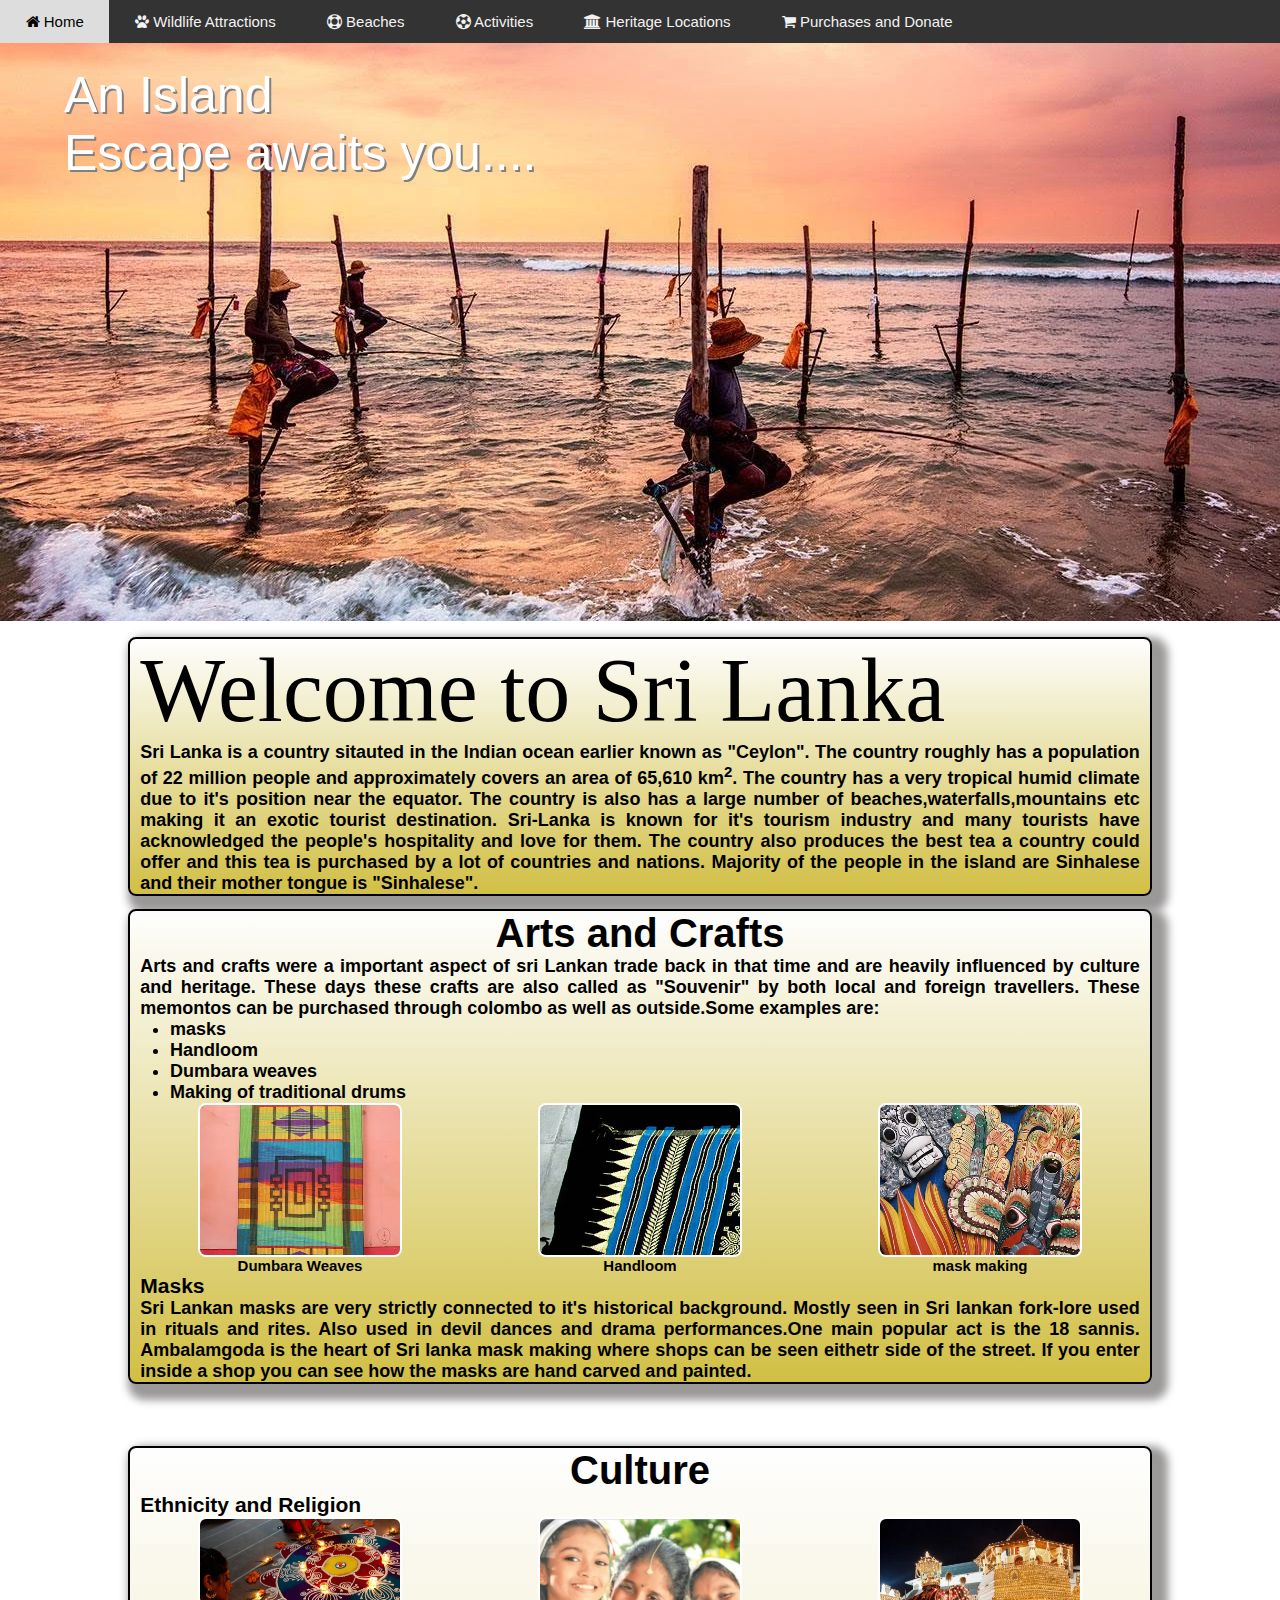
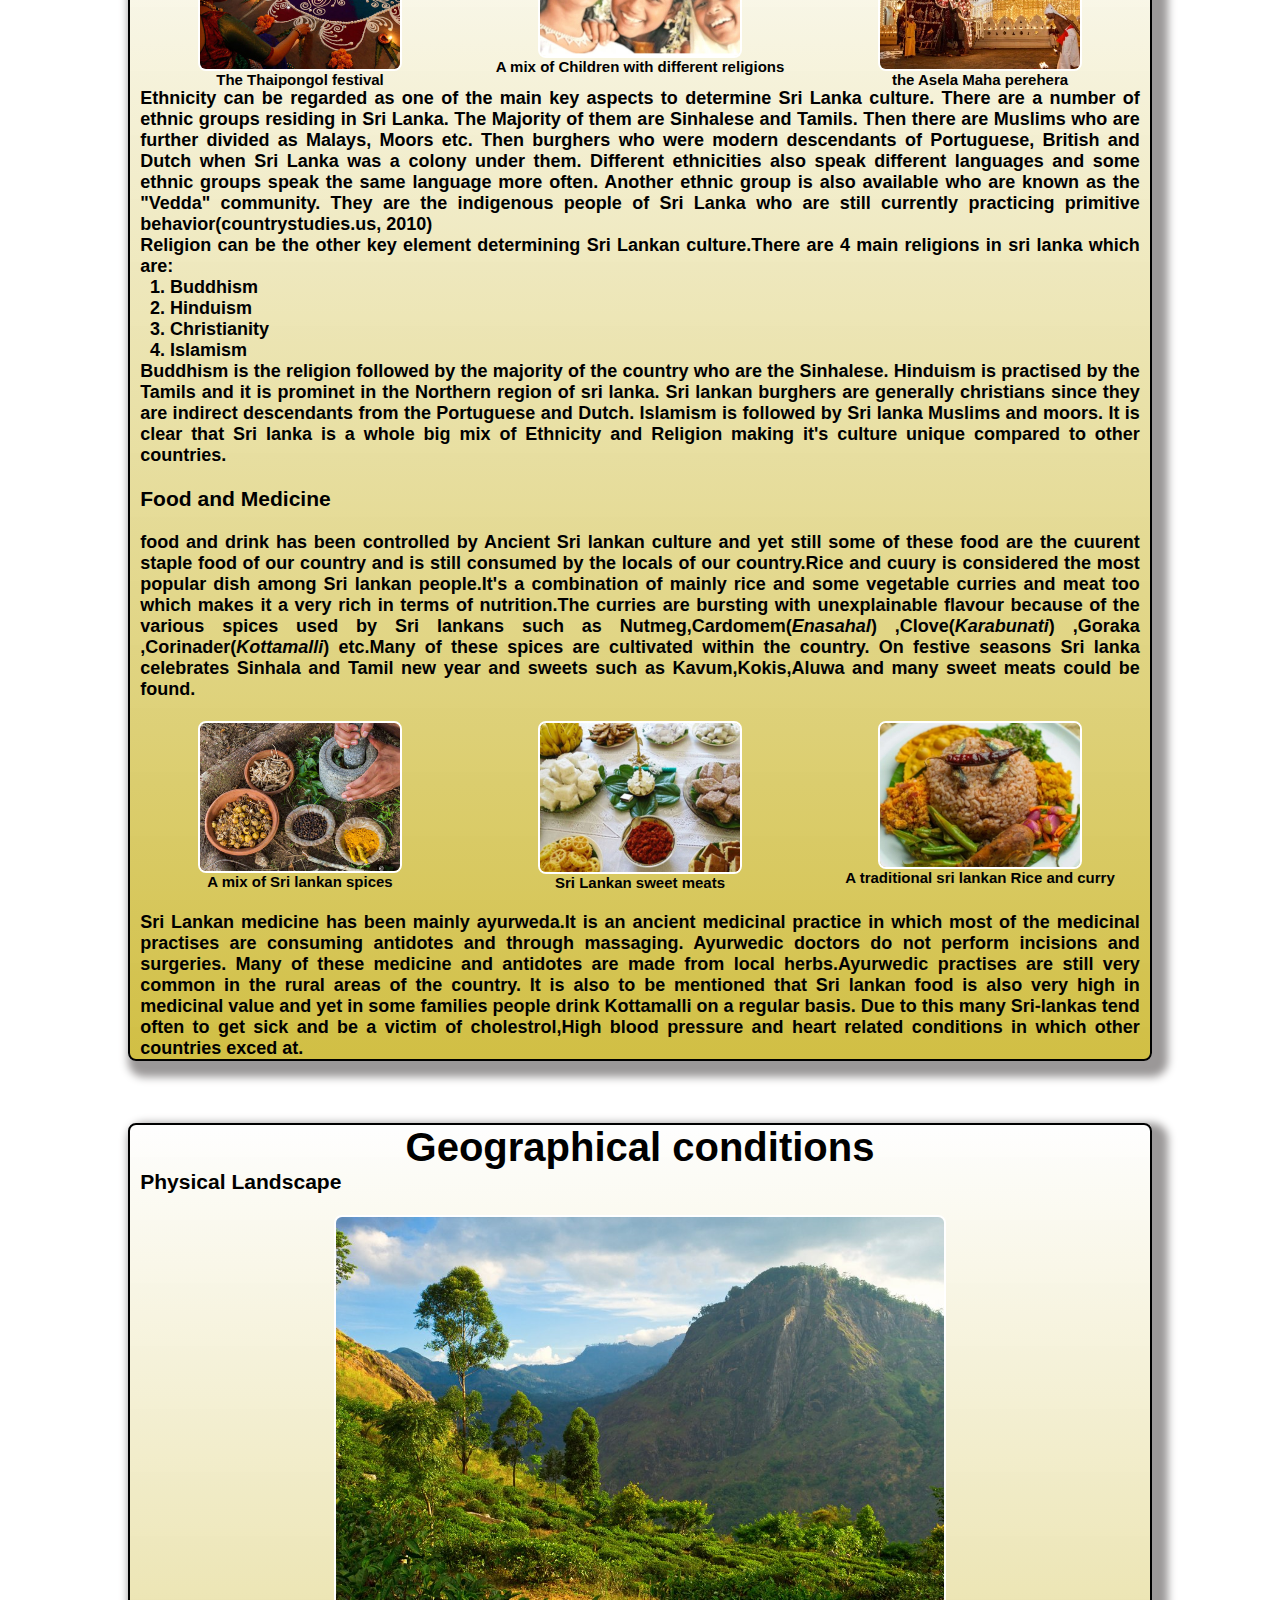
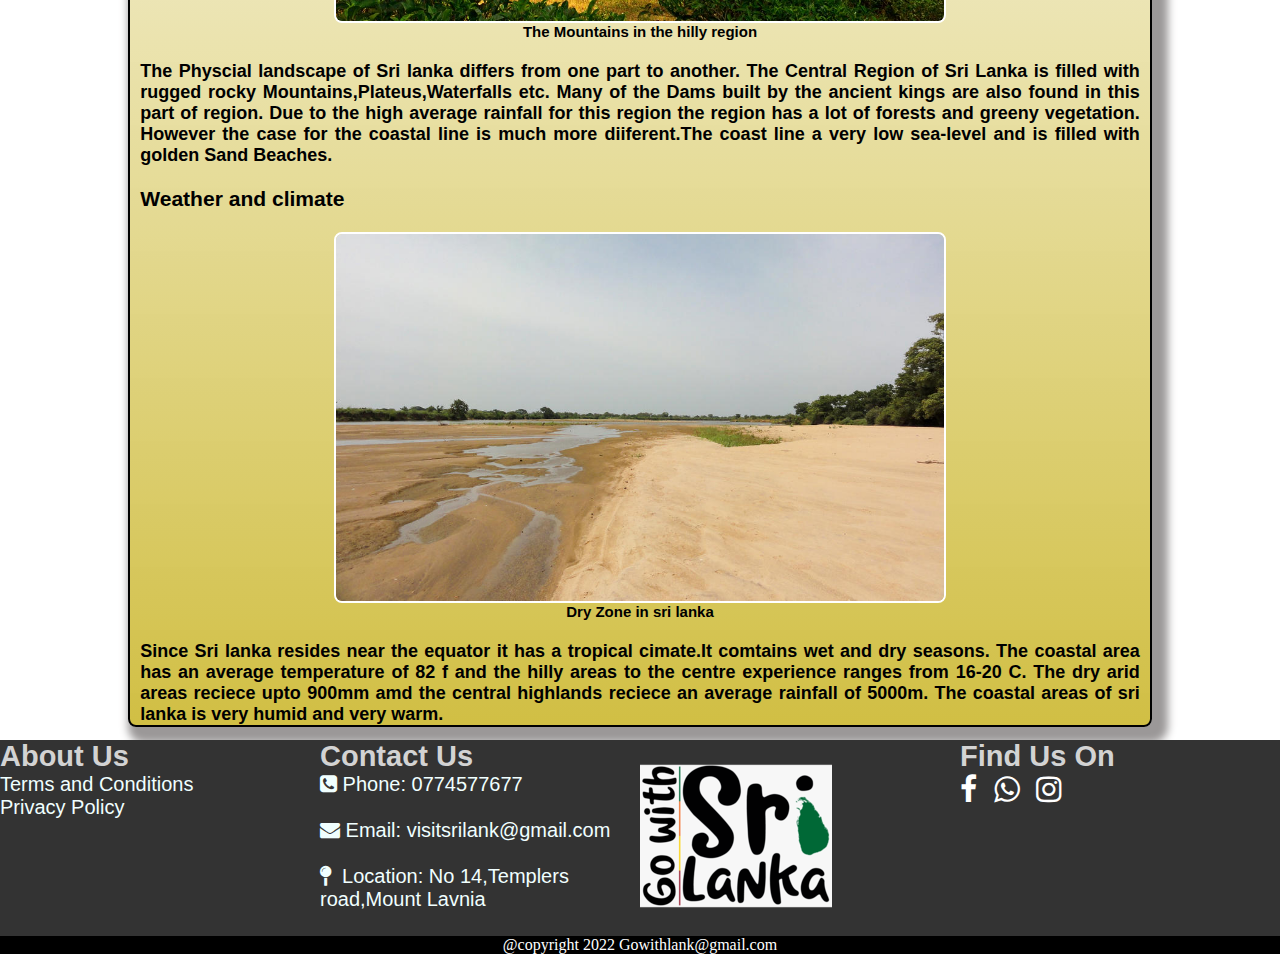
<file: index.html>
<!DOCTYPE html>
<html>
    <head>
        <meta name="viewport" content="width=device-width, initial-scale=1">
        <link rel="stylesheet" href="styling/main.css">
        <meta http-equiv="X-UA-Compatible" content="IE=edge">
        <link href="https://fonts.googleapis.com/icon?family=Material+Icons" rel="stylesheet">
        <link rel="stylesheet" href="https://cdnjs.cloudflare.com/ajax/libs/font-awesome/4.7.0/css/font-awesome.min.css">
        <link rel="apple-touch-icon" sizes="180x180" href="images/apple-touch-icon.png">
        <link rel="icon" type="image/png" sizes="32x32" href="images/favicon-32x32.png">
        <link rel="icon" type="image/png" sizes="16x16" href="images/favicon-16x16.png">
        <link rel="manifest" href="/site.webmanifest">
        <link rel="mask-icon" href="/safari-pinned-tab.svg" color="#5bbad5">
        <meta name="msapplication-TileColor" content="#da532c">
        <meta name="theme-color" content="#ffffff">
        </head>
        <title>Sri lanka </title>
        
    
        
        <!-- Navigation bar -->

        <header>

        <nav>
            <a class="active"href="Home.html"><i class="fa fa-home"></i> Home</a>
            <a href="wildlife.html"> <i class="fa fa-paw"></i> Wildlife Attractions</a>
            <a href="beaches.html"><i class="fa fa-life-bouy"></i> Beaches</a>
            <a href="activities.html"><i class="fa fa-futbol-o"></i> Activities</a>
            <a href="heritage.html"> <i class="fa fa-university"></i> Heritage Locations</a>
            <a href="purchases.html"><i class="fa fa-shopping-cart"></i> Purchases and Donate</a>
        </nav>

    </header>

        <!-- Main image in home page -->

        <body id="background-home" >

         <div id="container">
             <img id="home-img"src="images/maxresdefault.webp"   alt="">
             <div class="top-left"><p>An Island <br> Escape awaits you....</p></div>
             

         </div>

         <!-- Sections -->
         
         <!-- 1 st section -->
       <section class="home-section">
        <h1>Welcome to Sri Lanka</h1>
        
            <p>Sri Lanka is a country sitauted in the Indian ocean earlier known as "Ceylon".
               The country roughly has a population of 22 million people and approximately covers an area of 65,610 km<sup>2</sup>.
               The country has a very tropical humid climate due to it's position near the equator.
               The country is also has a large number of beaches,waterfalls,mountains etc making it an exotic tourist destination.
               Sri-Lanka is known for it's tourism industry and many tourists have acknowledged the people's hospitality and love for them.
               The country also produces the best tea a country could offer and this tea is purchased by a lot of countries and nations.
               Majority of the people in the island are Sinhalese and their mother tongue is "Sinhalese".  </p>

        </section>
    
          <!-- 2 nd section -->
              
        <section class="home-section">

              <h2>Arts and Crafts</h2>

              <p>Arts and crafts were a important aspect of sri Lankan trade back in that time and are heavily influenced by culture and heritage.
                  These days these crafts are also called as "Souvenir" by both local and foreign travellers.
                  These memontos can be purchased through colombo as well as outside.Some examples are:
                  <ul>
                  <li>masks</li>
                  <li>Handloom</li>
                  <li>Dumbara  weaves</li>
                  <li>Making of traditional drums</li>
                </ul>
                

                <div class="home-container">
                    <div><figure><img src="images/image (1).webp" alt="" srcset=""><figcaption>Dumbara Weaves</figcaption></figure></div>
                    <div><figure><img src="images/image (2).webp" alt=""><figcaption>Handloom</figcaption></figure></div>
                    <div><figure><img src="images/image (3).webp" alt=""><figcaption>mask making</figcaption></figure></div>
                </div>
                   
                
              </p>
              <h3>Masks</h3>

              <p>Sri Lankan masks are very strictly connected to it's historical background.
                  Mostly seen in Sri lankan fork-lore used in rituals and rites.
                  Also used in devil dances and drama performances.One main popular act is the 18 sannis.
                  Ambalamgoda is the heart of Sri lanka mask making where shops can be seen eithetr side of the street.
                  If you enter inside a shop you can see how the masks are hand carved and painted.</p>
              
        </section>

            <br><br>

            <!-- 3 Rd section -->

        <section class="home-section">

                <h2>Culture </h2>
                <h3>Ethnicity and Religion</h3>

                <div class="home-container">
                    <div><figure><img src="images/pic7.jpeg" alt="" srcset=""><figcaption>The Thaipongol festival</figcaption></figure></div>
                    <div><figure><img src="images/pic1.webp" alt=""><figcaption>A mix of Children with different religions</figcaption></figure></div>
                    <div><figure><img src="images/pic8.webp" alt=""><figcaption>the Asela Maha perehera</figcaption></figure></div>
                </div>


                
                <p>Ethnicity can be regarded as one of the main key aspects to determine Sri Lanka culture. There are a number of ethnic groups residing in Sri Lanka. The Majority of them are Sinhalese and Tamils. Then there are Muslims who are further divided as Malays, Moors etc. Then burghers who were modern descendants of Portuguese, British and Dutch when Sri Lanka was a colony under them. Different ethnicities also speak different languages and some ethnic groups speak the same language more often. Another ethnic group is also available who are known as the "Vedda" community. They are the indigenous people of Sri Lanka who are still currently practicing primitive behavior(countrystudies.us, 2010) </p>
                <p>Religion can be the other key element determining Sri Lankan culture.There are 4 main religions in sri lanka which are:
                     <ol>
                    <li>Buddhism</li>
                    <li>Hinduism</li>
                    <li>Christianity</li>
                    <li>Islamism</li>
                </ol>

                <p>
                    Buddhism is the religion followed by the majority of the country who are the Sinhalese.
                    Hinduism is practised by the Tamils and it is prominet in the Northern region of sri lanka.
                    Sri lankan burghers are generally christians since they are indirect descendants from the Portuguese and Dutch.
                    Islamism is followed by Sri lanka Muslims and moors.
                    It is clear that Sri lanka is a whole big mix of Ethnicity and Religion making it's culture unique compared to other countries.
                </p><br>
                    <h3>Food and Medicine</h3><br>
                    <p> food and drink has been controlled by Ancient Sri lankan culture and yet still some of these food are the cuurent staple food of our country and is still 
                    consumed by the locals of our country.Rice and cuury is considered the most popular dish among Sri lankan people.It's a combination of mainly rice and some vegetable
                    curries and meat too which makes it a very rich in terms of nutrition.The curries are bursting with unexplainable flavour because of the various spices used by Sri lankans such as 
                    Nutmeg,Cardomem(<i>Enasahal</i>) ,Clove(<i>Karabunati</i>) ,Goraka ,Corinader(<i>Kottamalli</i>) etc.Many of these spices are cultivated within the country.
                    On festive seasons Sri lanka celebrates Sinhala and Tamil new year and sweets such as Kavum,Kokis,Aluwa and many sweet meats could be found.</p> <br>
                

                    <div class="home-container">
                        <div><figure><img src="images/pic4 (1).jpeg" alt="" srcset=""><figcaption>A mix of Sri lankan spices</figcaption></figure></div>
                        <div><figure><img src="images/pic5.jpeg" alt=""><figcaption>Sri Lankan sweet meats</figcaption></figure></div>
                        <div><figure><img src="images/pic3.webp" alt=""><figcaption>A traditional sri lankan Rice and curry</figcaption></figure></div>
                    </div>
                    <br>


                  
                    <p>Sri Lankan medicine has been mainly ayurweda.It is an ancient medicinal practice in which most of the medicinal practises are consuming antidotes and through massaging.
                        Ayurwedic doctors do not perform incisions and surgeries.
                        Many of these medicine and antidotes are made from local herbs.Ayurwedic practises are still very common in the rural areas of the country.
                    It is also to be mentioned that Sri lankan food is also very high in medicinal value and yet in some families people drink Kottamalli on a regular basis.
                    Due to this many Sri-lankas tend often to get sick and be a victim of cholestrol,High blood pressure and heart related conditions in which other countries exced at.  </p>

                
            </section >

            <!-- 4 th section -->
            <br><br>
            <section class="home-section">
                <h2>Geographical conditions</h2>
                <h3>Physical Landscape</h3> <br>
               <figure> <img src="images/image_processing20181019-4-90hh3w.jpg" alt="" srcset=""><figcaption>The Mountains in the hilly region</figcaption></figure>
               <br>
                <p>The Physcial landscape of Sri lanka differs from one part to another.
                    The Central Region of Sri Lanka is filled with rugged rocky Mountains,Plateus,Waterfalls etc.
                    Many of the Dams built by the ancient kings are also found in this part of region.
                    Due to the high average rainfall for this region the region has a lot of forests and greeny vegetation. 
                    However the case for the coastal line is much more diiferent.The coast line a very low sea-level and is filled with golden Sand Beaches.
                   </p>
                   <br>


                 <h3>Weather and climate</h3> <br>
                 <figure> <img src="images/DSC02995_river-bed.webp" alt="" srcset=""><figcaption>Dry Zone in sri lanka</figcaption></figure> <br>
                 <p>Since Sri lanka resides near the equator it has a tropical cimate.It comtains wet and dry seasons.
                     The coastal area has an average temperature of 82 f and the hilly areas to the centre experience ranges from 16-20 C.
                     The dry arid areas reciece upto 900mm amd the central highlands reciece an average rainfall of 5000m.
                     The coastal areas of sri lanka is very humid and very warm.
                </p>
            </section>
    </body>

    <!-- footer section -->
    <footer>
        <div class="footer-container">
            <div class="footer-item">
                <h1> About Us </h1>
                 <p>Terms and Conditions <br>
                Privacy Policy </p>
            </div>
            <div class="footer-item"><h1>Contact Us</h1>
               <p><i class="fa fa-phone-square"></i> Phone: 0774577677 <br><br>
                <i class="fa fa-envelope"></i> Email: visitsrilank@gmail.com<br><br>
                <i class="fa fa-map-pin"></i>&nbsp; Location: No 14,Templers road,Mount Lavnia</p>

            </div>
           

                <div class="footer-item">
                    <img src="images/android-chrome-192x192.png" alt="" srcset="">
                
            </div>

            <div class="footer-item"><h1>Find Us On</h1>
                <p id="social-media"><i class="fa fa-facebook"></i>&nbsp;
                <i class="fa fa-whatsapp"></i>&nbsp;
                <i class="fa fa-instagram"></i></p>
            </div>
            
        </div>
       
        <div id="copyright">@copyright     2022     Gowithlank@gmail.com</div>

         <!-- References
        
        The Department of meteology (2017)The climate of Sri lanka. Available at: http://www.meteo.gov.lk/index.php?option=com_content&view=article&id=94&Itemid=310&lang=en&lang=en
        Timeout (2022) Arts and crafts of Sri lanka. Available at:https://www.timeout.com/sri-lanka/art/arts-and-crafts-in-sri-lanka (Accessed 13 June 2022).
         countrystudies (2022) Ethnic groups. Available at: http://countrystudies.us/sri-lanka/38.htm(Accessed 13 June 2022). 
    
           -->

    </footer>
</html>
</file>
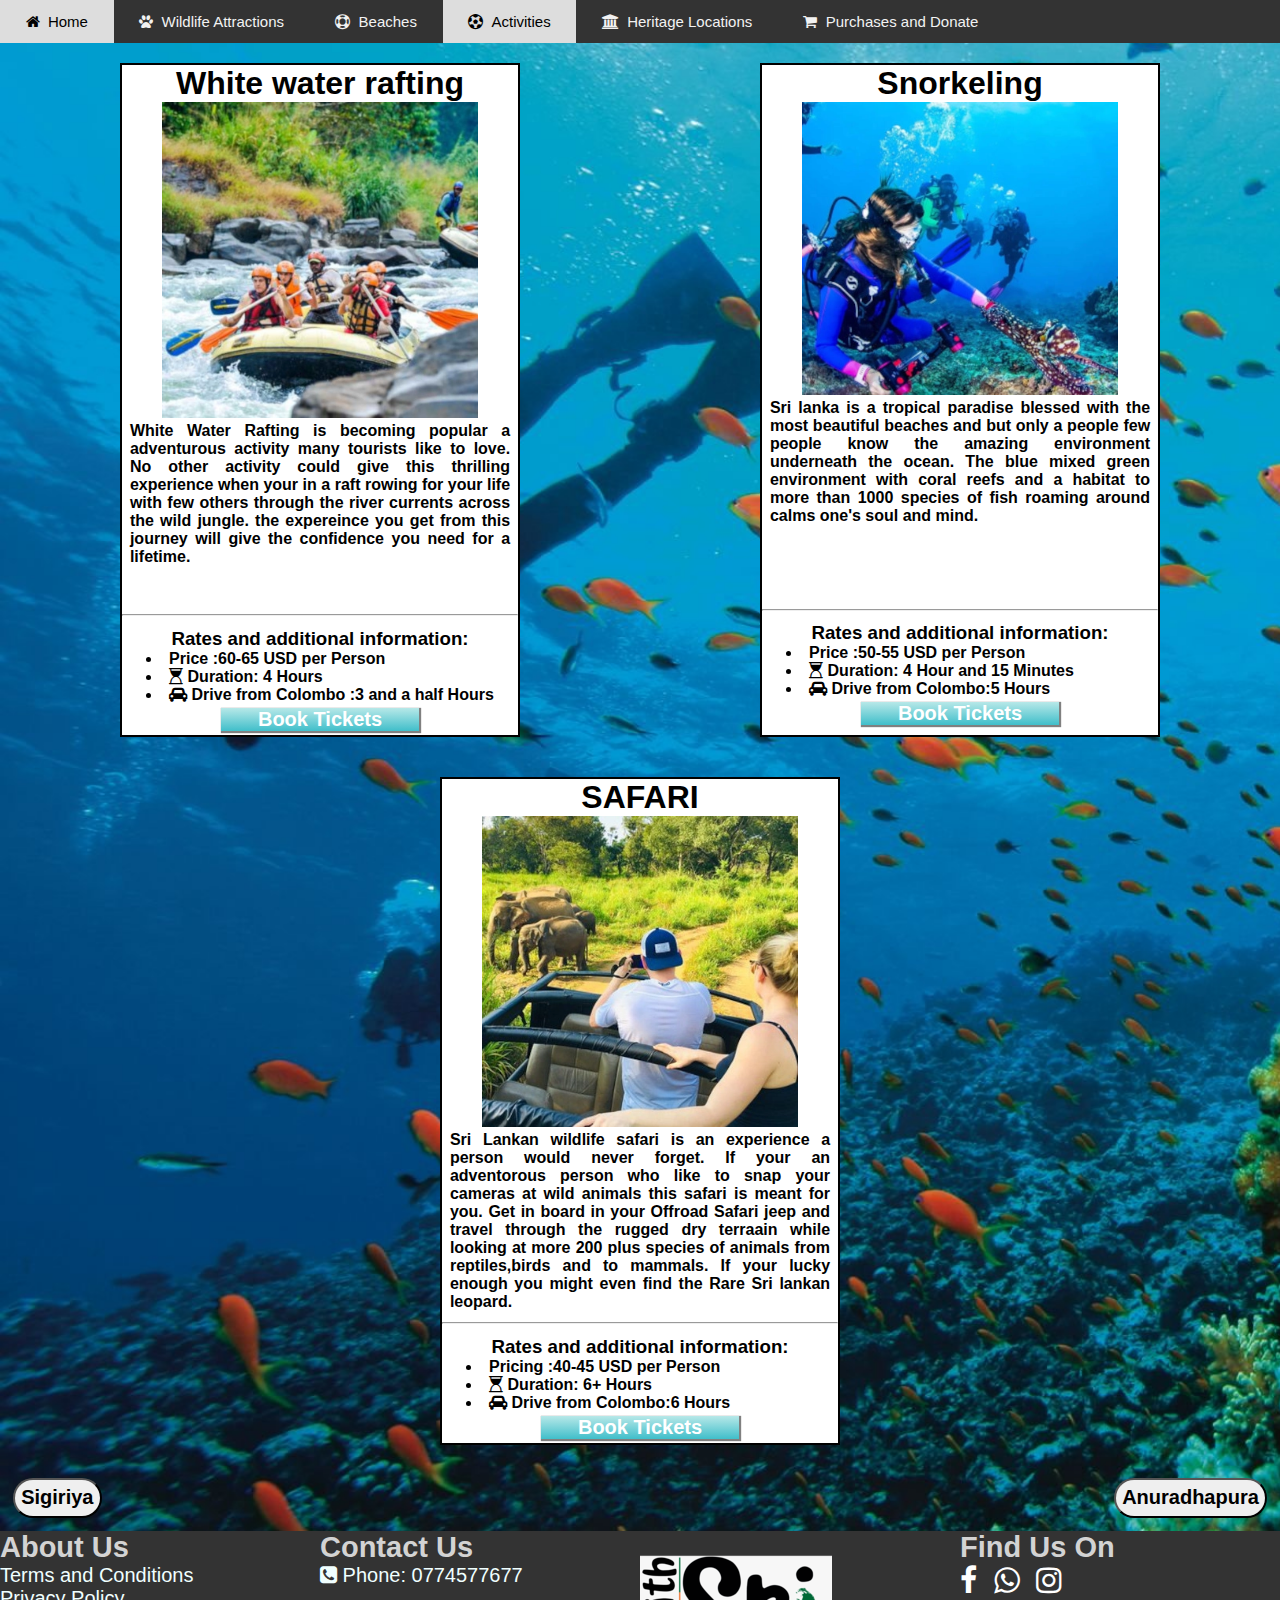
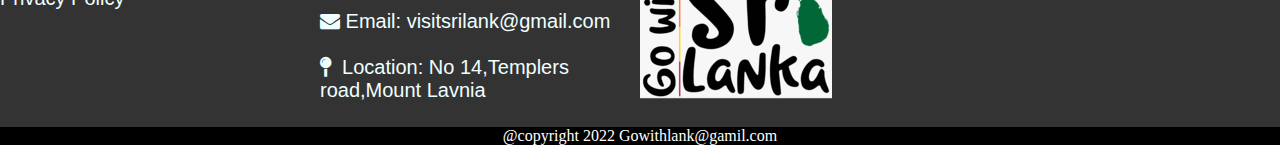
<file: activities.html>
<!DOCTYPE html>
<html>

    <head>

        <meta name="viewport" content="width=device-width, initial-scale=1">
        <link rel="stylesheet" href="styling/main.css">
        <link rel="stylesheet" href="https://cdnjs.cloudflare.com/ajax/libs/font-awesome/4.7.0/css/font-awesome.min.css">
        <title>Go with Sri lanka</title>
        <link rel="apple-touch-icon" sizes="180x180" href="images/apple-touch-icon.png">
        <link rel="icon" type="image/png" sizes="32x32" href="images/favicon-32x32.png">
        <link rel="icon" type="image/png" sizes="16x16" href="images/favicon-16x16.png">
        <link rel="manifest" href="/site.webmanifest">
        <link rel="mask-icon" href="/safari-pinned-tab.svg" color="#5bbad5">
        <meta name="msapplication-TileColor" content="#da532c">
        <meta name="theme-color" content="#ffffff">

    </head>
   
    <body class="background-activities" background="images/under-sea-deep-water-diving-wallpaper.jpg">

      
     <header>
      <nav> 
        
        <a href="index.html"><i class="fa fa-home"></i> &nbsp;Home</a>
        <a href="wildlife.html"><i class="fa fa-paw"></i>&nbsp; Wildlife Attractions</a>
        <a href="beaches.html"><i class="fa fa-life-bouy"></i> &nbsp;Beaches</a>
        <a class="active"href="activities.html"><i class="fa fa-futbol-o"></i> &nbsp;Activities</a>
        <a href="heritage.html"><i class="fa fa-university"></i>&nbsp; Heritage Locations</a>
        <a href="purchases.html"><i class="fa fa-shopping-cart"></i> &nbsp;Purchases and Donate</a>
       
      </nav>
    </header>

      <div class="flexbox-container">
        <div class="flexbox-item">
          <h1><center>White water rafting </center></h1>
          <img src="images/actvity1.webp" >
          <p>
              White Water Rafting is becoming popular a adventurous activity many tourists like to love.
              No other activity could give this thrilling experience when your
              in a raft rowing for your life with few others through the river currents across the wild jungle.
              the expereince you get from this journey will give the confidence you need for a lifetime.
          </p>

          <br><br>

          <hr> 

              
          <h3>Rates and additional information: </h3>
                
          <ul>
            <li><p>Price :60-65 USD per Person</p></li>
            <li><p><i class="fa fa-hourglass-start"></i> Duration: 4 Hours</p></li>
            <li><p><i class="fa fa-automobile"></i> Drive from Colombo :3 and a half Hours</p></li>
          </ul>


          <a href="ticket.html"> <div class="location-links">Book Tickets</div></a>
          </div>


        <div class="flexbox-item">
          <h1><center>Snorkeling</center></h1>
          <img src="images/actvity2.webp" >
             <p>
               Sri lanka is a tropical paradise blessed with the most beautiful beaches and but only a people few people know the amazing environment underneath the ocean.
               The blue mixed green environment with coral reefs and a habitat to more than 1000 species of fish roaming around calms one's soul and mind.
              </p>
              
              <br><br><br><br>

              <hr>

              <h3>Rates and additional information: </h3>

                  <ul>
                    <li><p> Price :50-55 USD per Person</li>
                    <li><p><i class="fa fa-hourglass-start"></i> Duration: 4 Hour and 15 Minutes</p></li>
                    <li><p><i class="fa fa-automobile"></i> Drive from Colombo:5 Hours </p></li>
                  </ul>

               <a href="ticket.html"><div class="location-links">Book Tickets</div></a> 
          </div>


          <div class="flexbox-item">
            <h1><center>SAFARI</center></h1>
            <img src="images/beachn3 (1).webp" >
             <p> Sri Lankan wildlife safari is an experience a person would never forget.
                 If your an adventorous person who like to snap your cameras at wild animals this safari is meant for you.
                 Get in board in your Offroad Safari jeep and travel through the rugged dry terraain while looking at more 200 plus species of animals from reptiles,birds and to mammals.
                 If your lucky enough you might even find the Rare Sri lankan leopard.
            </p>

            <hr>

            <h3>Rates and additional information: </h3>

            <ul>
              <li><p> Pricing :40-45 USD per Person</p></li>
              <li><p></i> <i class="fa fa-hourglass-start"></i> Duration: 6+ Hours</p></li>
              <li><p> <i class="fa fa-automobile"> </i> Drive from Colombo:6 Hours</p></li>
            </ul>

            <a href="ticket.html"><div class="location-links">Book Tickets</div></a> 
          </div>
      </div>

          <!-- Links to the 2 heritage sites -->

         <button id="left"> <a href="heritage.html">Sigiriya</a></button>  
         <button id="right"><a href="heritage2.html">Anuradhapura</a></button>
           
    </body>


<footer>
      <div class="footer-container">
          <div class="footer-item">
              <h1> About Us </h1>
               <p>Terms and Conditions <br>
              Privacy Policy </p>
          </div>
          <div class="footer-item"><h1>Contact Us</h1>
             <p><i class="fa fa-phone-square"></i> Phone: 0774577677 <br><br>
              <i class="fa fa-envelope"></i> Email: visitsrilank@gmail.com<br><br>
              <i class="fa fa-map-pin"></i>&nbsp; Location: No 14,Templers road,Mount Lavnia</p>

          </div>

          
          
        
           

        <div class="footer-item">
            <img src="images/android-chrome-192x192.png" alt="" srcset="">
        
         </div>

          
          <div class="footer-item"><h1>Find Us On</h1>
              <p id="social-media"><i class="fa fa-facebook"></i>&nbsp;
              <i class="fa fa-whatsapp"></i>&nbsp;
              <i class="fa fa-instagram"></i></p></div>
          
      </div>
      <div id="copyright">@copyright     2022     Gowithlank@gamil.com</div>

                     <!--References
                      
                    kithulgalaadventures.com(2022)  Kithulgala adventures in Sri lanka . available at :https://www.kitulgalaadventures.com/(Accessed june 13 2022) 
                     divingsrilanka.com(2022)  Sri Lanka’s first five star PADI Dive centre and PADI five star Instructor Development Center . available at :https://www.divingsrilanka.com/(Accessed june 13 2022)
                     yalasrilanka.lk(2022)  Welcome to yala national park . available at :https://www.yalasrilanka.lk/(Accessed june 13 2022) 

                     Image references:
                     
                    
                    -->
</footer>

</html>
</file>
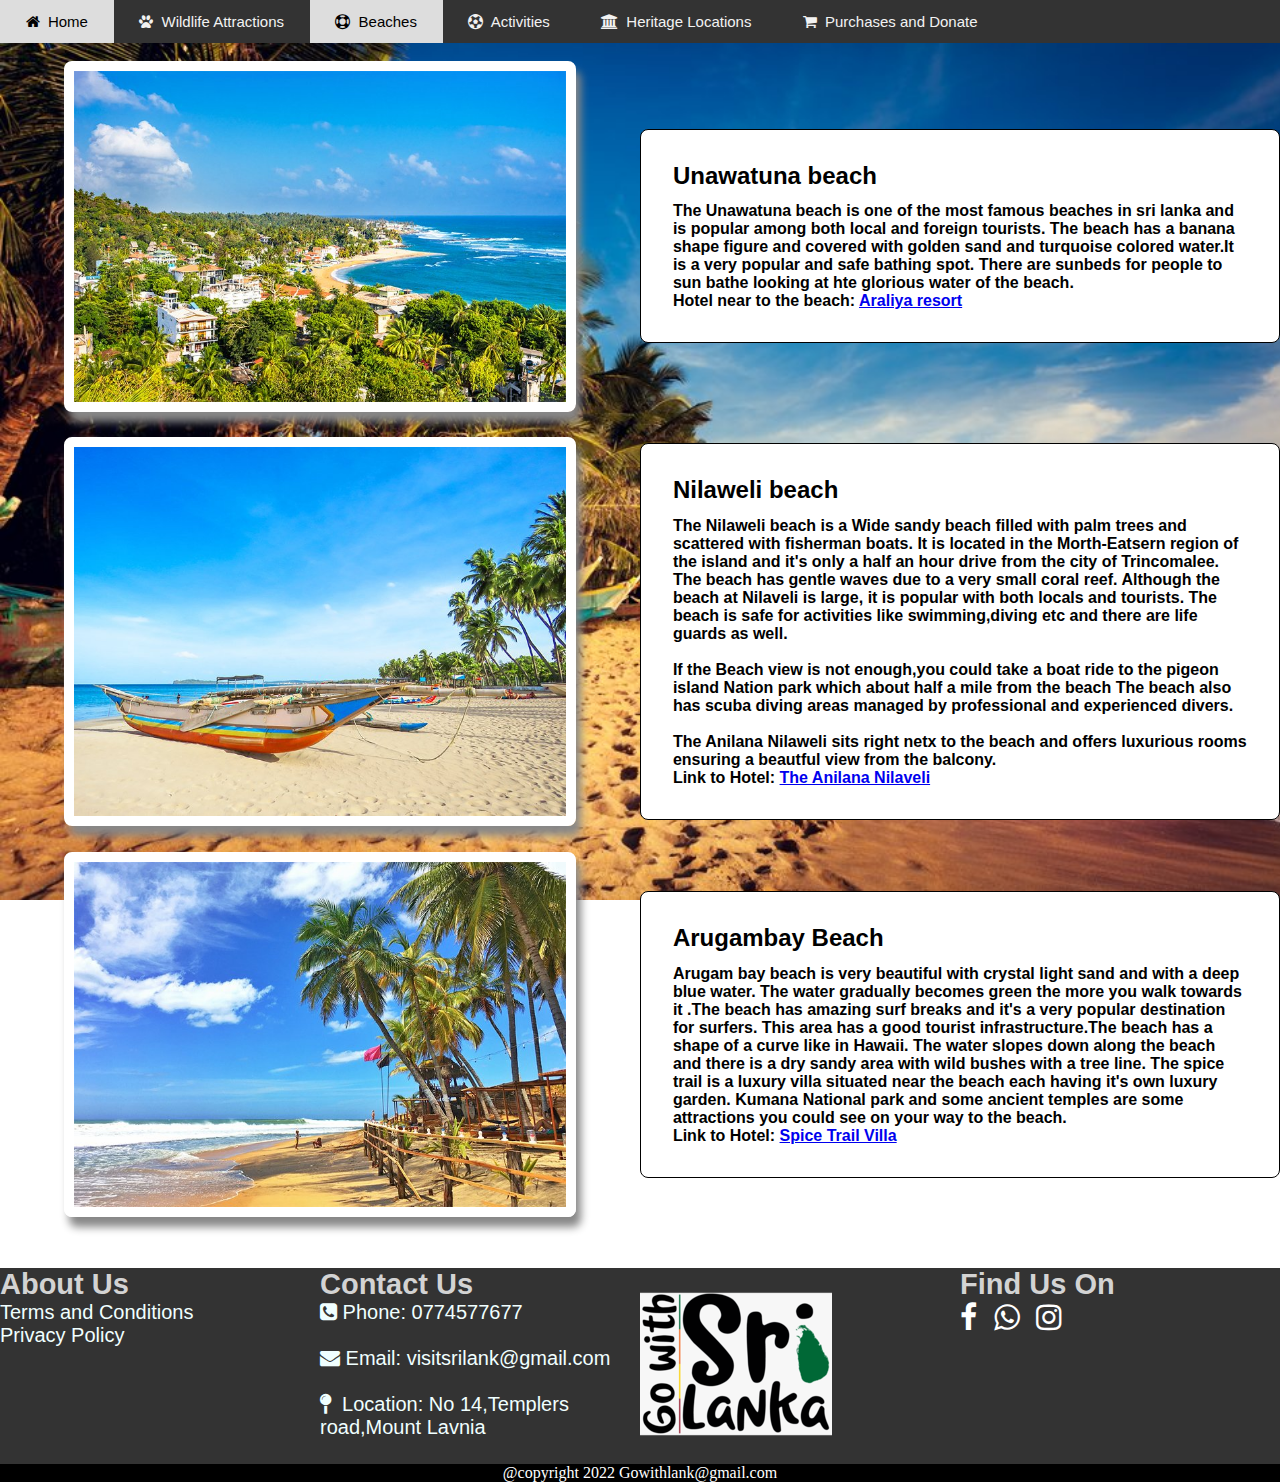
<file: beaches.html>
<!DOCTYPE html>
<html>
<head>
  <meta charset="UTF-8">
  <meta http-equiv="X-UA-Compatible" content="IE=edge">
  <meta name="viewport" content="width=device-width, initial-scale=1.0">
  <link rel="stylesheet" href="https://cdnjs.cloudflare.com/ajax/libs/font-awesome/4.7.0/css/font-awesome.min.css">
  <link rel="stylesheet" href="styling/main.css">
  <link rel="apple-touch-icon" sizes="180x180" href="images/apple-touch-icon.png">
  <link rel="icon" type="image/png" sizes="32x32" href="images/favicon-32x32.png">
  <link rel="icon" type="image/png" sizes="16x16" href="images/favicon-16x16.png">
  <link rel="manifest" href="/site.webmanifest">
  <link rel="mask-icon" href="/safari-pinned-tab.svg" color="#5bbad5">
  <meta name="msapplication-TileColor" content="#da532c">
  <meta name="theme-color" content="#ffffff">
  <title>Go with Sri lanka </title>
        
  
</head>
        
          <header>
        <nav>
            <a href="index.html"><i class="fa fa-home"></i>&nbsp; Home</a>
            <a href="wildlife.html"><i class="fa fa-paw"></i>&nbsp; Wildlife Attractions</a>
            <a class="active"href="beaches.html"><i class="fa fa-life-bouy"></i> &nbsp;Beaches</a>
            <a href="activities.html"><i class="fa fa-futbol-o"></i>&nbsp; Activities</a>
            <a href="heritage.html"><i class="fa fa-university"></i>&nbsp; Heritage Locations </a>
            <a href="purchases.html"><i class="fa fa-shopping-cart"></i>&nbsp; Purchases and Donate</a>
        </nav>
      </header>
        

        <body class="background-beaches" background="images/image_processing20181012-4-ip6jvy.WEBP">

        <br>
        <div class="row">
          <div class="column" >
            <img src="images/sri-lanka-unawatuna.jpg" >
          </div>
          <div class="column" >
              <div class="transbox">
                  <h2>Unawatuna beach</h2>
                  <p>The Unawatuna beach is one of the most famous beaches in sri lanka and is popular among both local and foreign tourists.
                    The beach has a banana shape figure and covered with golden sand and turquoise colored water.It is a very popular and safe bathing spot.
                    There are sunbeds for people to sun bathe looking at hte glorious water of the beach.
                     <br> Hotel near to the beach: <a href="https://www.araliyaresorts.com">Araliya resort</a>  
                </div> 
          </div>
          
          <div class="column" >
              <img src="images/sri-lanka-nilaveli.jpg" >
            
          </div>
          
          <div class="column" >
              <div class="transbox">
                  <h2>Nilaweli beach</h2>
                  <p> The Nilaweli beach is a Wide sandy beach filled with palm trees and scattered with fisherman boats.
                     It is located in the Morth-Eatsern region of the island and it's only a half an hour drive from the city of Trincomalee.
                      The beach has gentle waves due to a very small coral reef. Although the beach at Nilaveli is large, it is popular with both locals and tourists.
                     The beach is safe for activities like swimming,diving etc and there are life guards as well.
                  <br><br>
                  If the Beach view is not enough,you could take a boat ride to the pigeon island Nation park which about half a mile from the beach 
                    The beach also has scuba diving areas managed by professional and experienced divers.
                 <br><br>The Anilana Nilaweli sits right netx to the beach and offers luxurious rooms ensuring a beautful view from the balcony.
                 <br>Link to Hotel: <a href="http://www.anilana.com">The Anilana Nilaveli</a></p>
                </div>
          </div>
          <div class="column" >
              <img src="images/sri-lanka-arugam-bay.jpg" >
              
            </div>
            <div class="column" >
              <div class="transbox">
                  <h2>Arugambay Beach </h2>
                  

                <p>Arugam bay beach is very beautiful with crystal light sand and with a deep blue water.
                  The water gradually becomes green the more you walk towards it
                  .The beach has amazing surf breaks and it's a very popular destination for surfers.
                  This area has a good tourist infrastructure.The beach has a shape of a curve like in Hawaii.
                  The water slopes down along the beach and there is a dry sandy area with wild bushes with a tree line.
                  The spice trail is a luxury villa situated near the beach each having it's own luxury garden.
                  Kumana National park and some ancient temples are some attractions you could see on your way to the beach.
                 <br>Link to Hotel: <a href="https://www.thespicetrails.com/">Spice Trail Villa</a></p>
              </div>
            </div>
        </div>
            
          
          
          
          
          
          </body>
          
         
          
    
    <footer>
      <div class="footer-container">
        <div class="footer-item">
            <h1> About Us </h1>
             <p>Terms and Conditions <br>
            Privacy Policy </p>
        </div>
        <div class="footer-item"><h1>Contact Us</h1>
           <p><i class="fa fa-phone-square"></i> Phone: 0774577677 <br><br>
            <i class="fa fa-envelope"></i> Email: visitsrilank@gmail.com<br><br>
            <i class="fa fa-map-pin"></i>&nbsp; Location: No 14,Templers road,Mount Lavnia</p>

        </div>

        <div class="footer-item">
          <img src="images/android-chrome-192x192.png" alt="" srcset="">
      
       </div>
       
        <div class="footer-item"><h1>Find Us On</h1>
            <p id="social-media"><i class="fa fa-facebook"></i>&nbsp;
            <i class="fa fa-whatsapp"></i>&nbsp;
            <i class="fa fa-instagram"></i></p></div>
        
    </div>
    <div id="copyright">@copyright     2022     Gowithlank@gmail.com</div>

    <!--References
       planetware.com(June 2020)Top 12 rated beaches in sri lanka.available at: https://www.planetware.com/ (Accessed 10 June 2022)

       Image references:
       https://www.planetware.com/sri-lanka/top-rated-beaches-in-sri-lanka-ind-1-8.htm
       https://travel-reporter.com/top-5-beaches-in-sri-lanka/
       https://directiatravel.com/viajes-sri-lanka/guia/itinerario
      -->
    </footer>
</html>
</file>
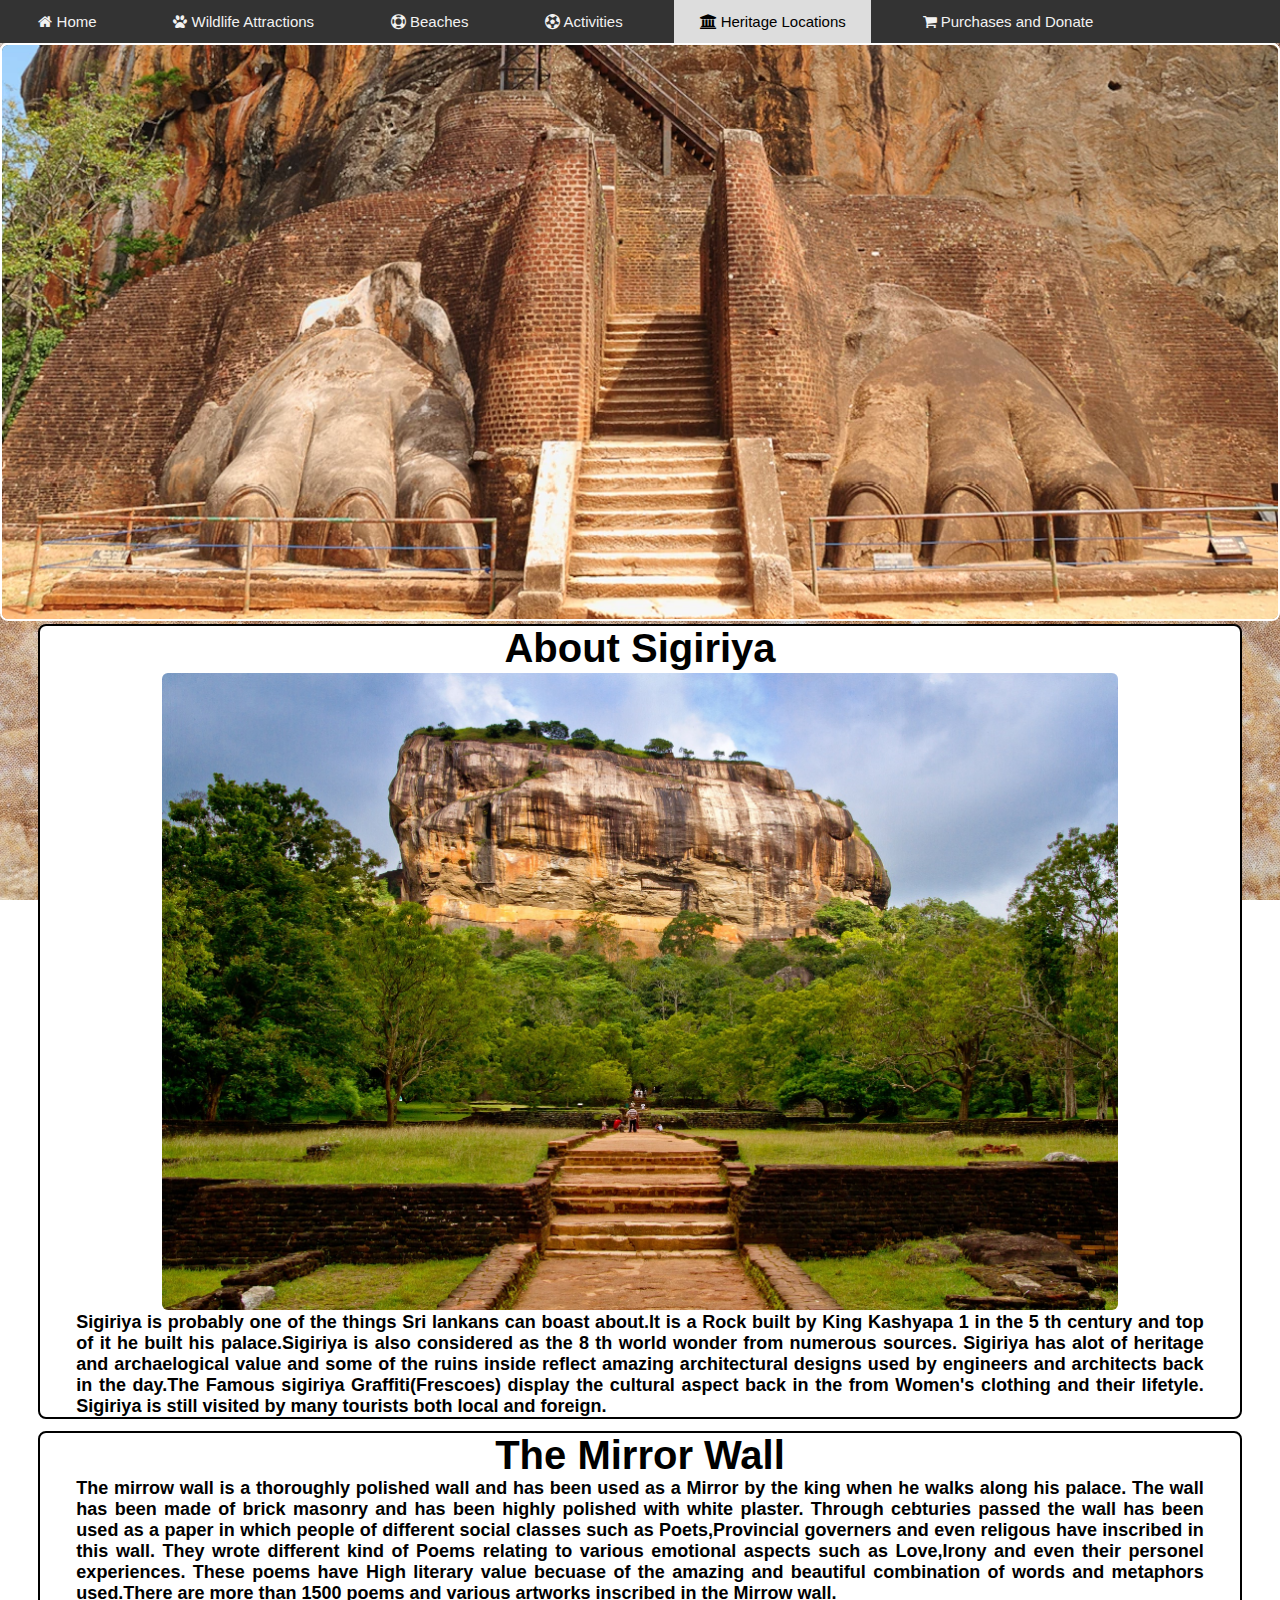
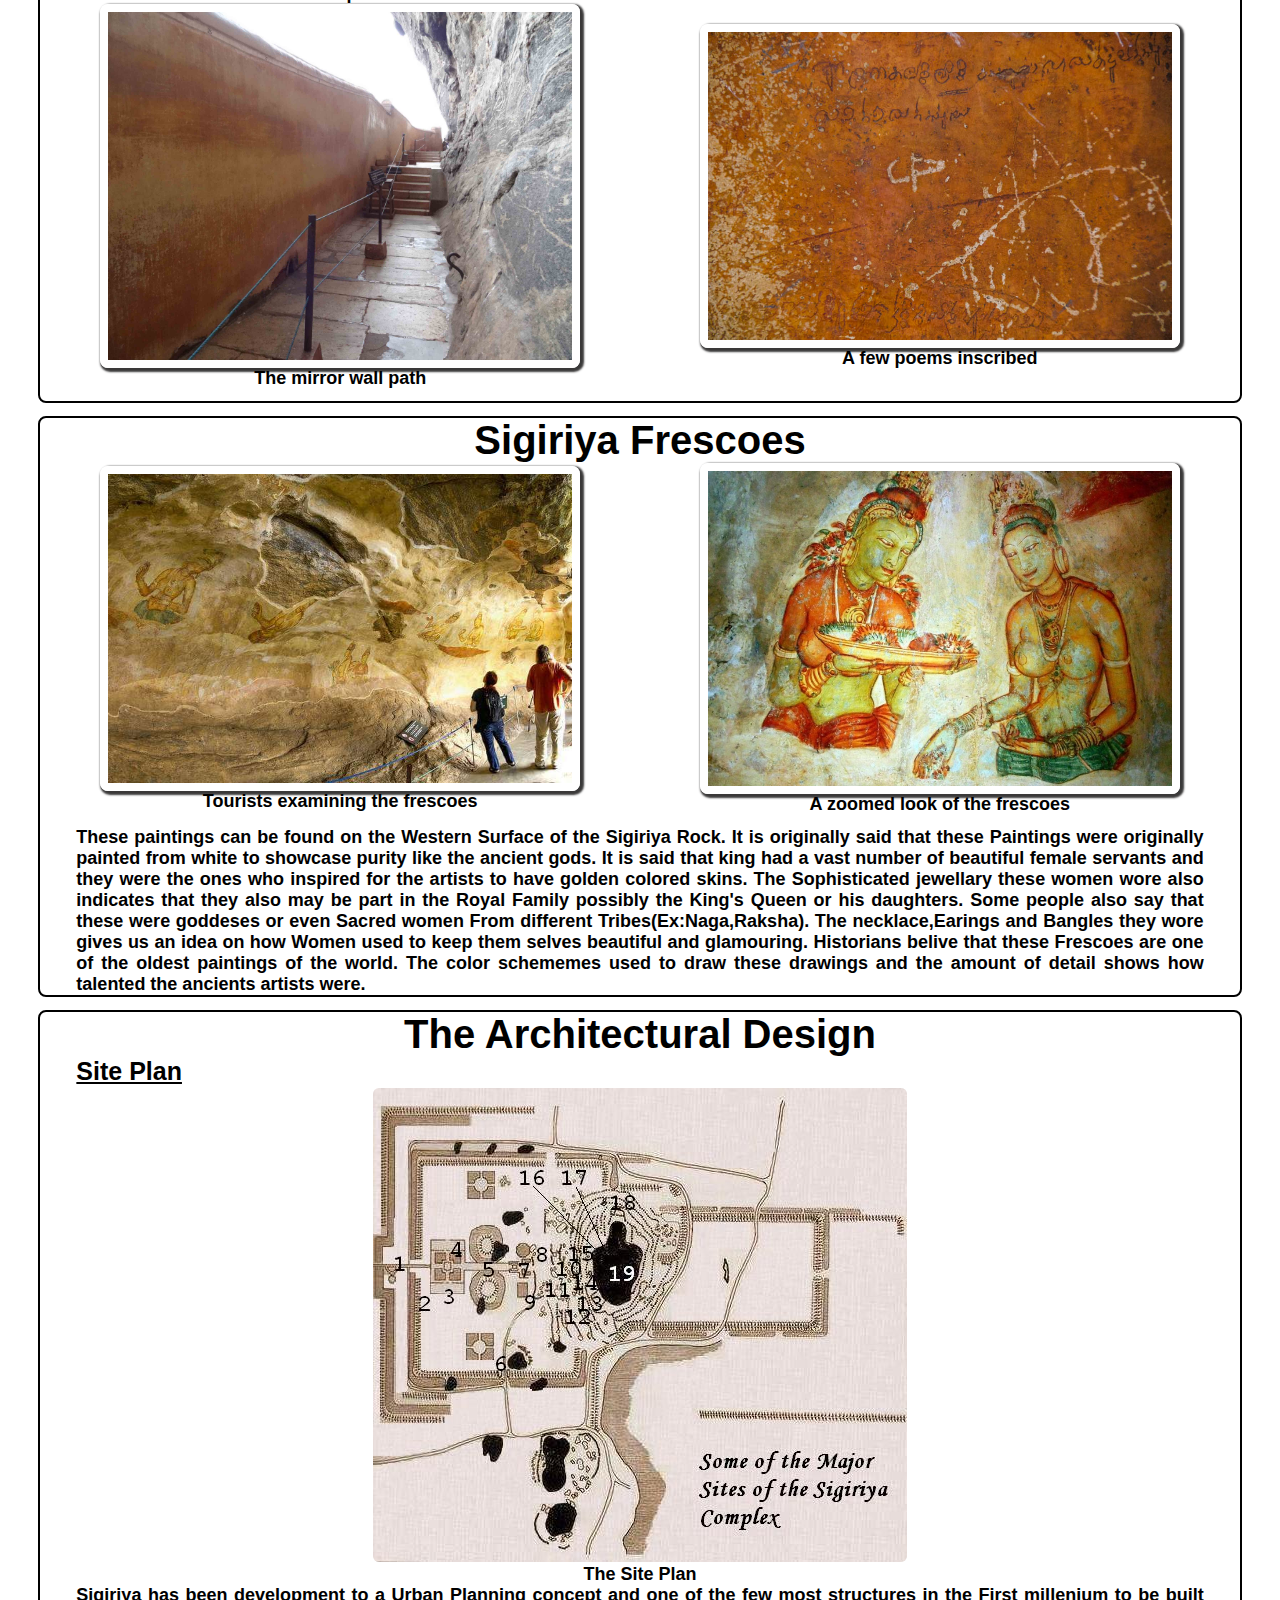
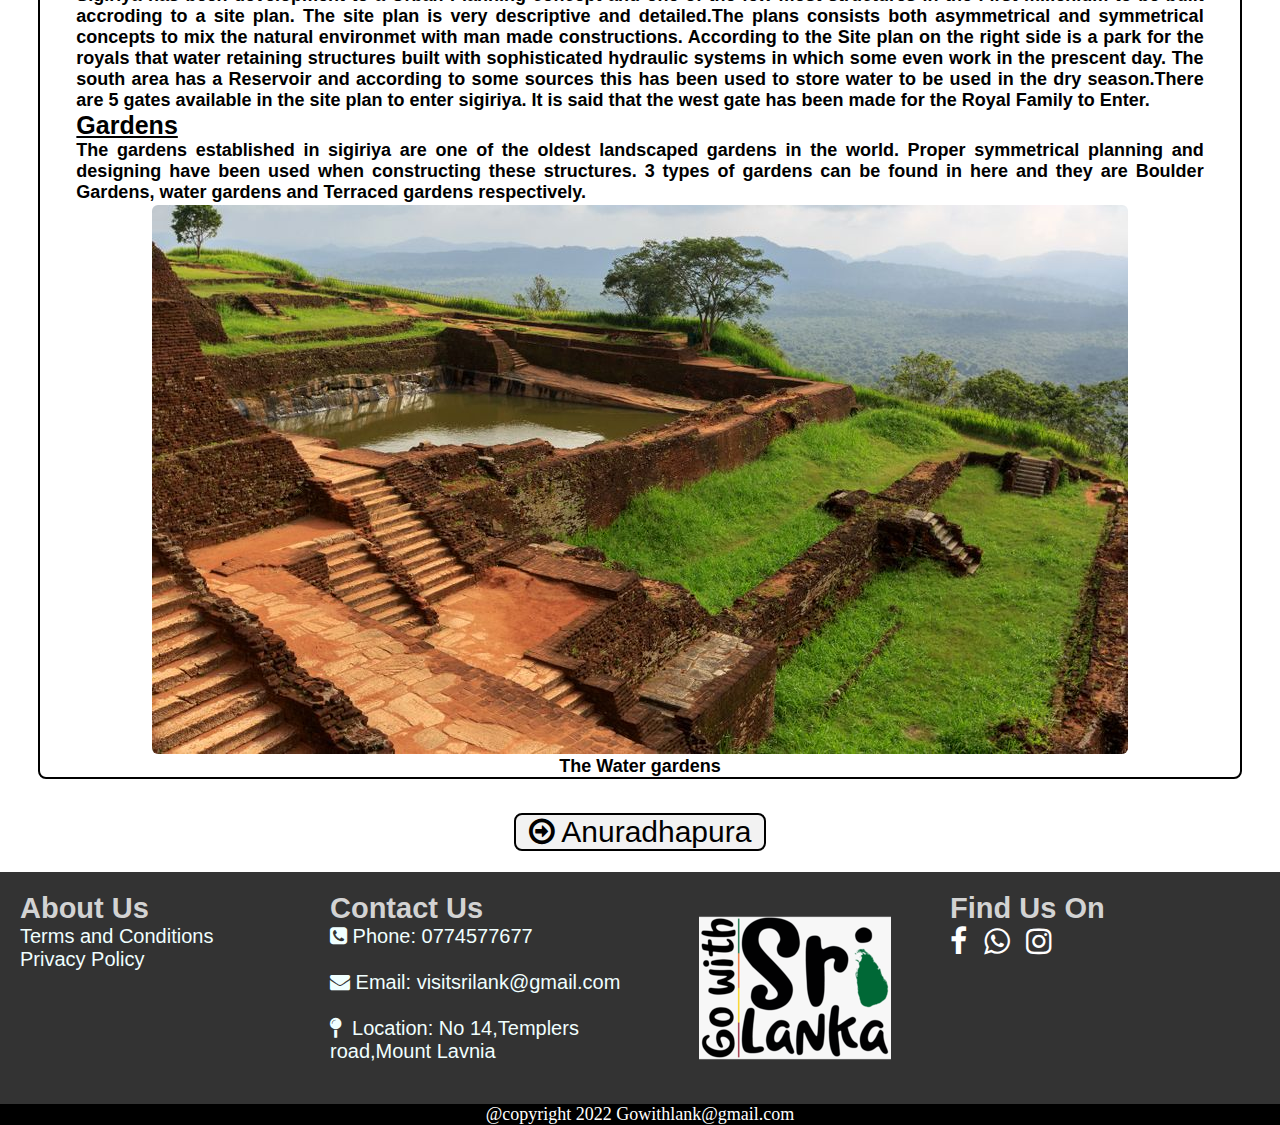
<file: heritage.html>
<!DOCTYPE html>
<html>
    <head>
        <meta name="viewport" content="width=device-width, initial-scale=1">
        <link rel="stylesheet" href="styling/heritage1.css">
        <meta http-equiv="X-UA-Compatible" content="IE=edge">
        <link rel="stylesheet" href="https://cdnjs.cloudflare.com/ajax/libs/font-awesome/4.7.0/css/font-awesome.min.css">
        <link rel="apple-touch-icon" sizes="180x180" href="images/apple-touch-icon.png">
        <link rel="icon" type="image/png" sizes="32x32" href="images/favicon-32x32.png">
        <link rel="icon" type="image/png" sizes="16x16" href="images/favicon-16x16.png">
        <link rel="manifest" href="/site.webmanifest">
        <link rel="mask-icon" href="/safari-pinned-tab.svg" color="#5bbad5">
        <title>Go with Sri lanka</title>
        <meta name="msapplication-TileColor" content="#da532c">
        <meta name="theme-color" content="#ffffff">

        </head>
    <!--                      Navigation Bar              -->

     <header>
        <nav>
            <a href="index.html"><i class="fa fa-home"></i> Home</a>
            <a href="wildlife.html"><i class="fa fa-paw"></i> Wildlife Attractions</a>
            <a href="beaches.html"><i class="fa fa-life-bouy"></i> Beaches</a>
            <a href="activities.html"><i class="fa fa-futbol-o"></i> Activities</a>
            <a class="active"href="heritage.html"><i class="fa fa-university"></i> Heritage Locations</a>
            <a href="purchases.html"><i class="fa fa-shopping-cart"></i>  Purchases and Donate</a>
        </nav>
    </header>

    <!-- Background images -->

    <body class="background-heritage" >

            <!-- The main animation animation -->
        
        <div id="slide-container">
            <div id="slide-first-element">
             <img class="slide-image" src="images/sigiri1.webp">
             
            </div>
            <div id="slide-element-2">
             <img class="slide-image" src="images/sigiri2.webp">
             
            </div>
            <div id="slide-element-3">
             <img class="slide-image" src="images/sigiri3.webp">
             
            </div>
           </div>
        
        <!-- The sections -->

            <section>

            <h2>About Sigiriya</h2>

            <!-- Main image -->

            <img id="main-image-heritage" src="images/sigiriya-459197_1920.webp" alt="" srcset="">

            <p>Sigiriya is probably one of the things Sri lankans can boast about.It is a Rock built by King Kashyapa 1 in the 5 th century and top of it he built his palace.Sigiriya is also considered as the 8 th world wonder from numerous sources.
                Sigiriya has alot of heritage and archaelogical value and some of the ruins inside reflect amazing architectural designs used by engineers and architects back in the day.The Famous sigiriya Graffiti(Frescoes) display the cultural aspect back in the from Women's clothing and their lifetyle.
                Sigiriya is still visited by many tourists both local and foreign.
            </p>

            </section>

            <section>

                    <h2>The Mirror Wall</h2>
                    
                    <p>The mirrow wall is a thoroughly polished wall and has been used as a Mirror by the king when he walks along his palace.
                        The wall has been made of brick masonry and has been highly polished with white plaster.
                        Through cebturies passed the wall has been used as a paper in which people of different social classes such as Poets,Provincial governers and even religous have inscribed in this wall.
                        They wrote different kind of Poems relating to various emotional aspects such as Love,Irony and even their personel experiences.
                         These poems have High literary value becuase of the amazing and beautiful combination of words and metaphors used.There are more than 1500 poems and various artworks inscribed in the Mirrow wall.
                    </p>
                
                <div class="flexbox-heritage-container">

                    <div class="flexbox-heritage-item"><figure><img class="img-class" src="images/sigiriya_mirror_wall_07.webp" alt=""><figcaption>The mirror wall path</figcaption></figure></div>
                    <div class="flexbox-heritage-item"><figure><img class="img-class" src="images/sigirya-lion-rock-dambulla-sri-lanka-7.webp" alt="" srcset=""><figcaption>A few poems inscribed</figcaption></figure></div>

                </div>
            
            </section>
                        
                        
                           
            <section>

                <h2>Sigiriya Frescoes</h2>

                    <div class="flexbox-heritage-container">
                        <div class="flexbox-heritage-item"><figure><img src="images/SIGIRIYA-FRESCOES-8.webp" alt=""><figcaption>Tourists examining the frescoes</figcaption></figure></div>
                        <div class="flexbox-heritage-item"><figure><img src="images/1616828789_wide.webp" alt="" srcset=""><figcaption>A zoomed look of the frescoes</figcaption></figure></div>
                    </div>
                    <p>These paintings can be found on the Western Surface of the Sigiriya Rock.
                        It is originally said that these Paintings were originally painted from white to showcase purity like the ancient gods.
                        It is said that king had a vast number of beautiful female servants and they were the ones who inspired for the artists to have golden colored skins.
                        The Sophisticated jewellary these women wore also indicates that they also may be part in the Royal Family possibly the King's Queen or his daughters.
                        Some people also say that these were goddeses or even Sacred women From different Tribes(Ex:Naga,Raksha).
                        The necklace,Earings and Bangles they wore gives us an idea on how Women used to keep them selves beautiful and glamouring.
                        Historians belive that these Frescoes are one of the oldest paintings of the world.
                        The color schememes used to draw these drawings and the amount of detail shows how talented the ancients artists were.
                    </p>
            </section>

                           
            <section>
                    
                    <h2>The Architectural Design</h2>

                    <h3>Site Plan</h3>

     
                        <figure> <img src="images/map2.webp" alt="" srcset=""><figcaption>The Site Plan</figcaption></figure>
                        <p>
                        Sigiriya has been development to a Urban Planning concept and one of the few most structures in the First millenium to be built accroding to a site plan.
                        The site plan is very descriptive and detailed.The plans consists both asymmetrical and symmetrical concepts to mix the natural environmet with man made constructions.
                        According to the Site plan on the right side is a park for the royals that water retaining structures built with sophisticated hydraulic systems in which some even work in the prescent day.
                        The south area has a Reservoir and according to some sources this has been used to store water to be used in the dry season.There are 5 gates available in the site plan to enter sigiriya.
                        It is said that the west gate has been made for the Royal Family to Enter.
                        </p>
                    </div>

                    <h3>Gardens</h3>

                        <p>
                        The gardens established in sigiriya are one of the oldest landscaped gardens in the world.
                        Proper symmetrical planning and designing have been used when constructing these structures.
                        3 types of gardens can be found in here and they are Boulder Gardens, water gardens and Terraced gardens respectively.
                        </p>  

                        <figure> <img src="images/p0b7n6cj.webp" alt="" srcset=""><figcaption>The Water gardens</figcaption></figure>    
                        
                        
                                        
                                        
                                        
                </section>


         

        <a href="heritage2.html"><p class="button"><i class="fa fa-arrow-circle-o-right"></i> Anuradhapura</p></a>

    </body>
 
    <footer>
        <div class="footer-container">
            <div class="footer-item">
                <h1> About Us </h1>
                 <p>Terms and Conditions <br>
                Privacy Policy </p>
            </div>
            <div class="footer-item"><h1>Contact Us</h1>
               <p><i class="fa fa-phone-square"></i> Phone: 0774577677 <br><br>
                <i class="fa fa-envelope"></i> Email: visitsrilank@gmail.com<br><br>
                <i class="fa fa-map-pin"></i>&nbsp; Location: No 14,Templers road,Mount Lavnia</p>

            </div>

            <div class="footer-item">
                <img src="images/android-chrome-192x192.png" alt="" srcset="">
            
             </div>
             
            <div class="footer-item"><h1>Find Us On</h1>
                <p id="social-media"><i class="fa fa-facebook"></i>&nbsp;
                <i class="fa fa-whatsapp"></i>&nbsp;
                <i class="fa fa-instagram"></i></p></div>
            
        </div>
        <div id="copyright">@copyright     2022     Gowithlank@gmail.com</div>

        <!-- references
    
    Grade 11 History book(Ministry of education,2015) -->

    </footer>
</html>
</file>
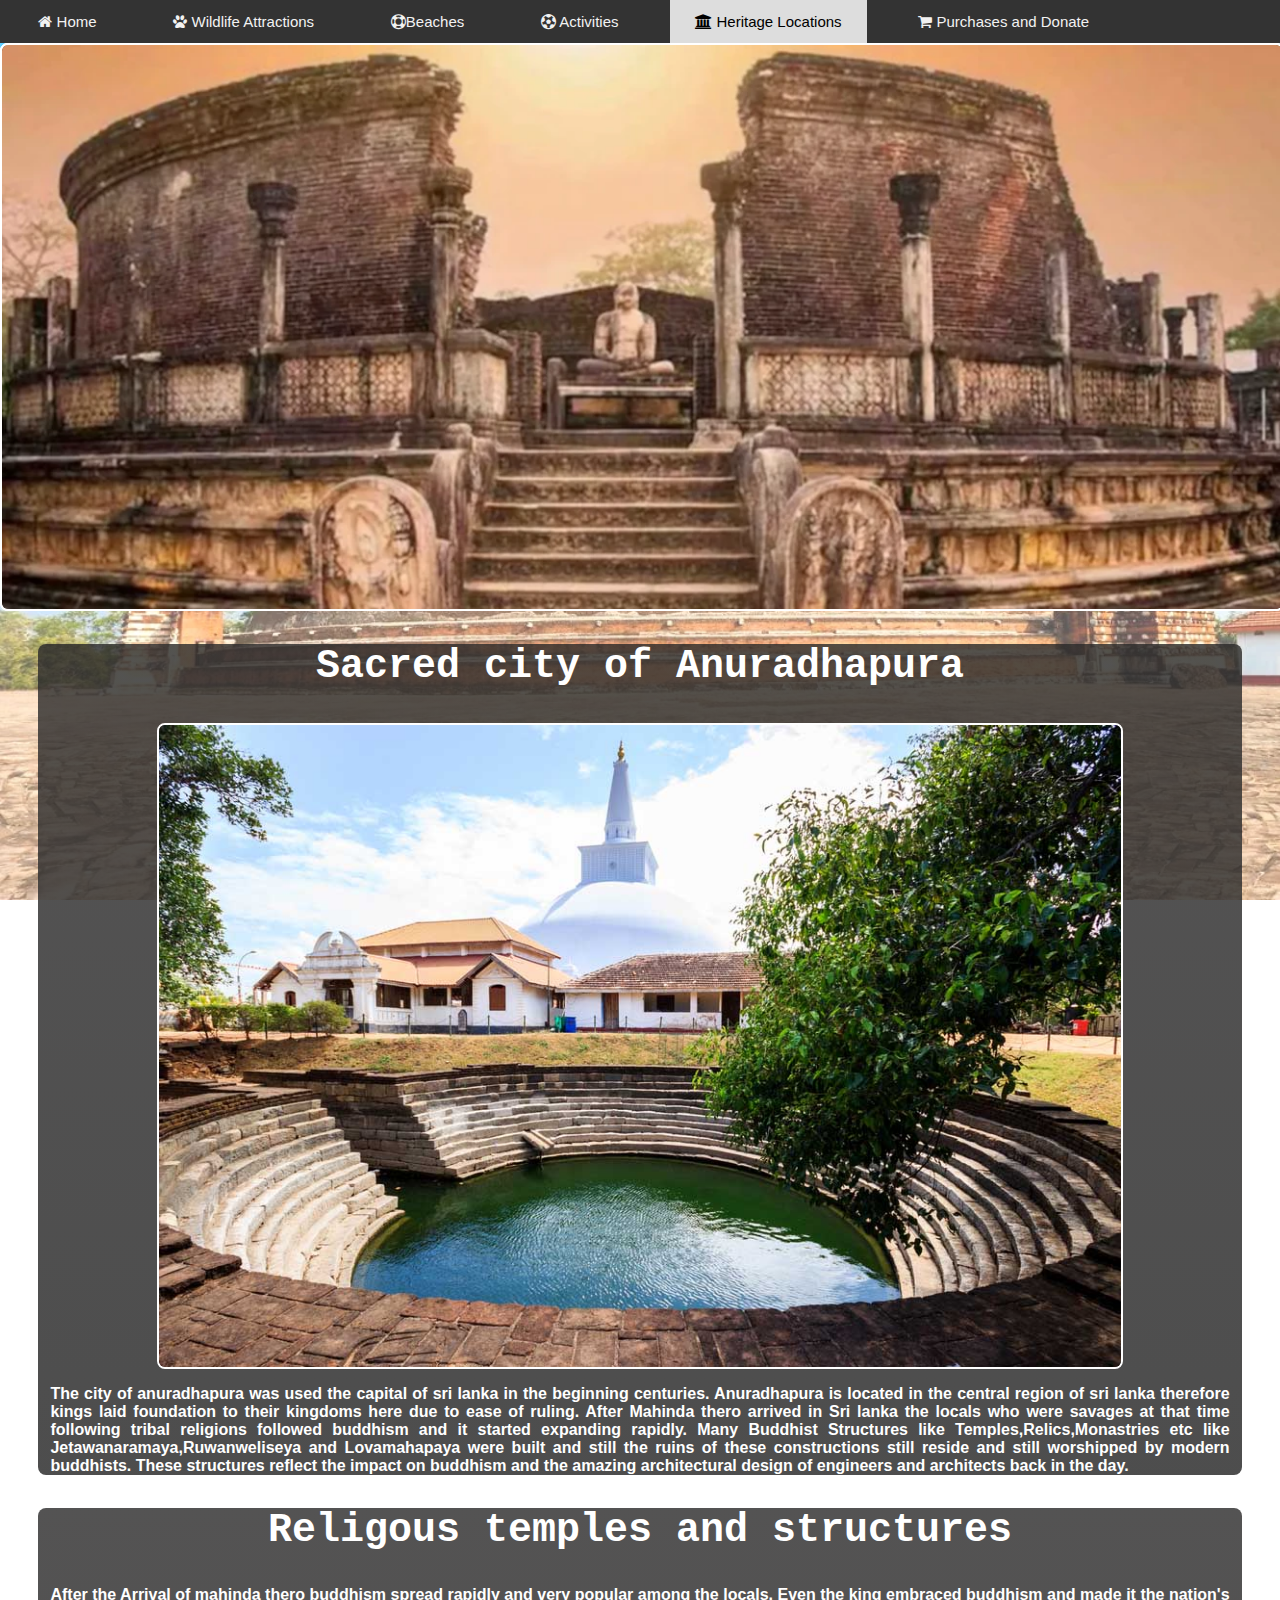
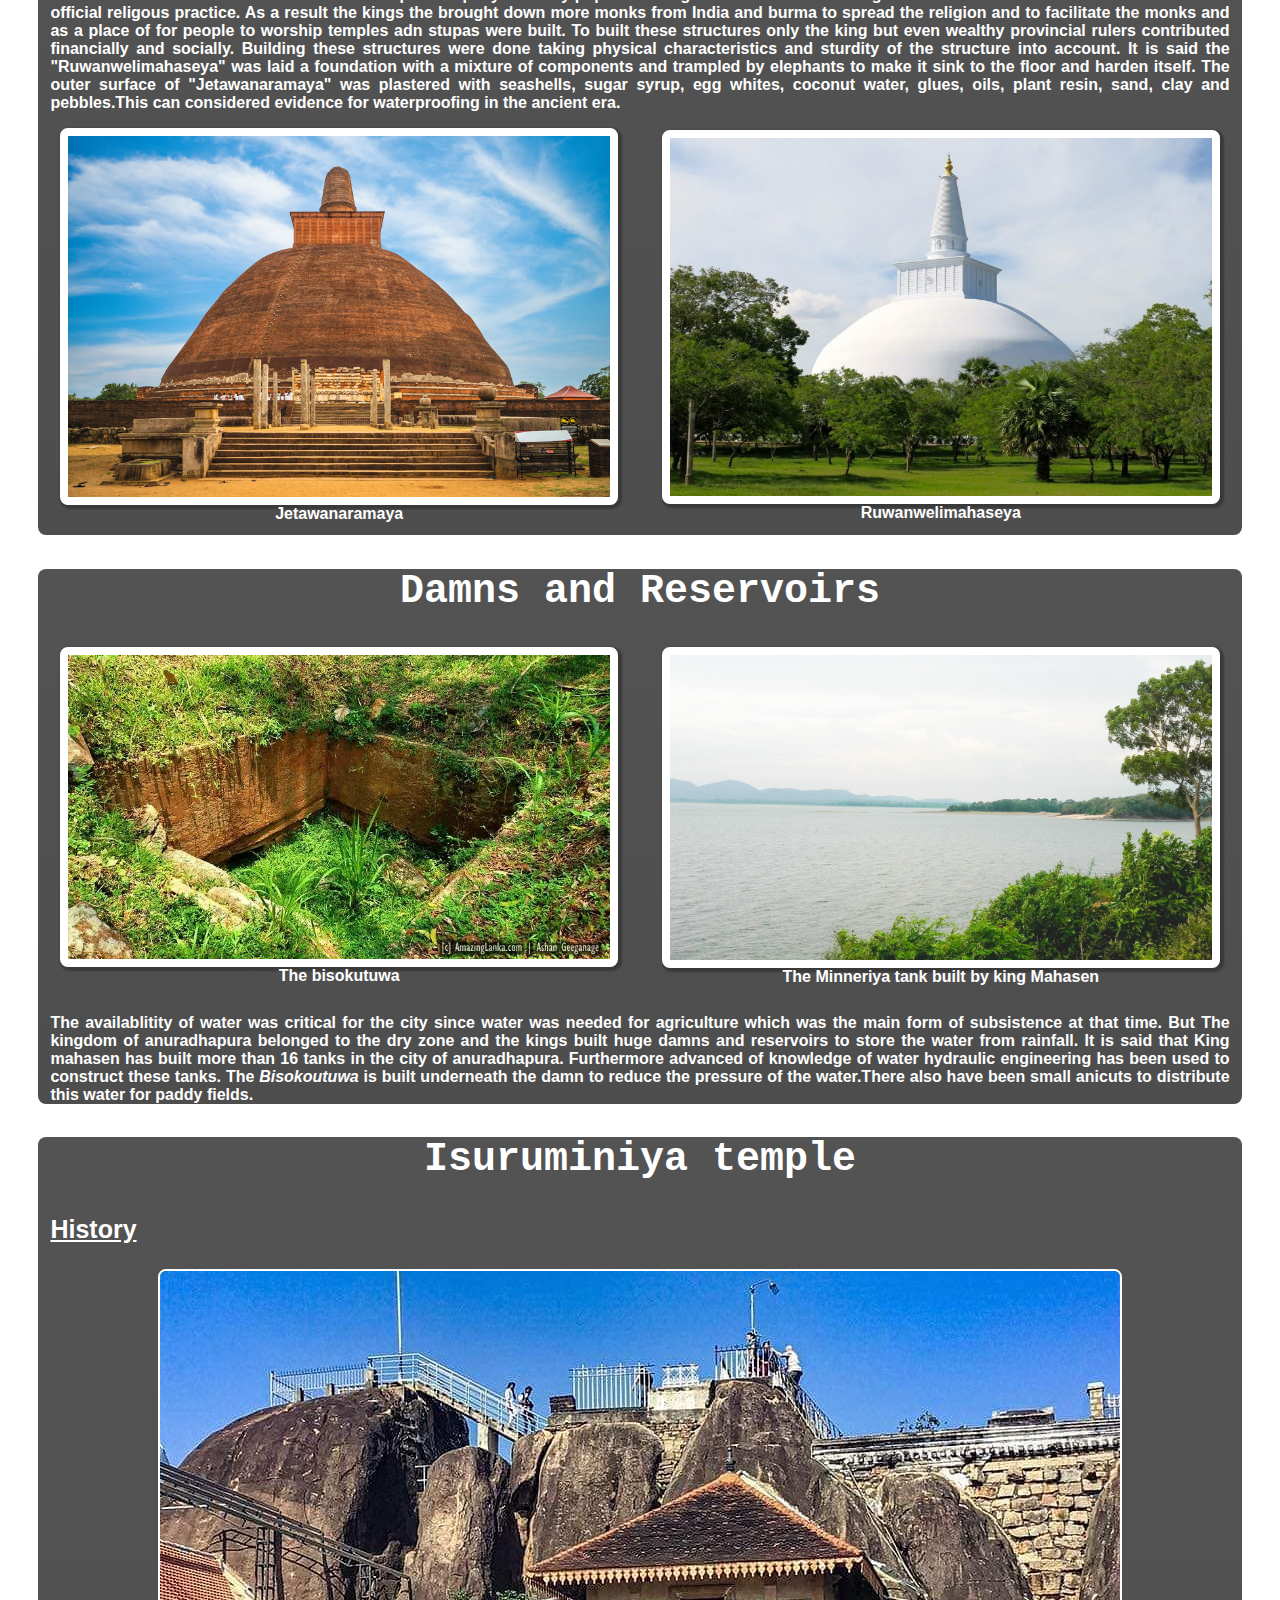
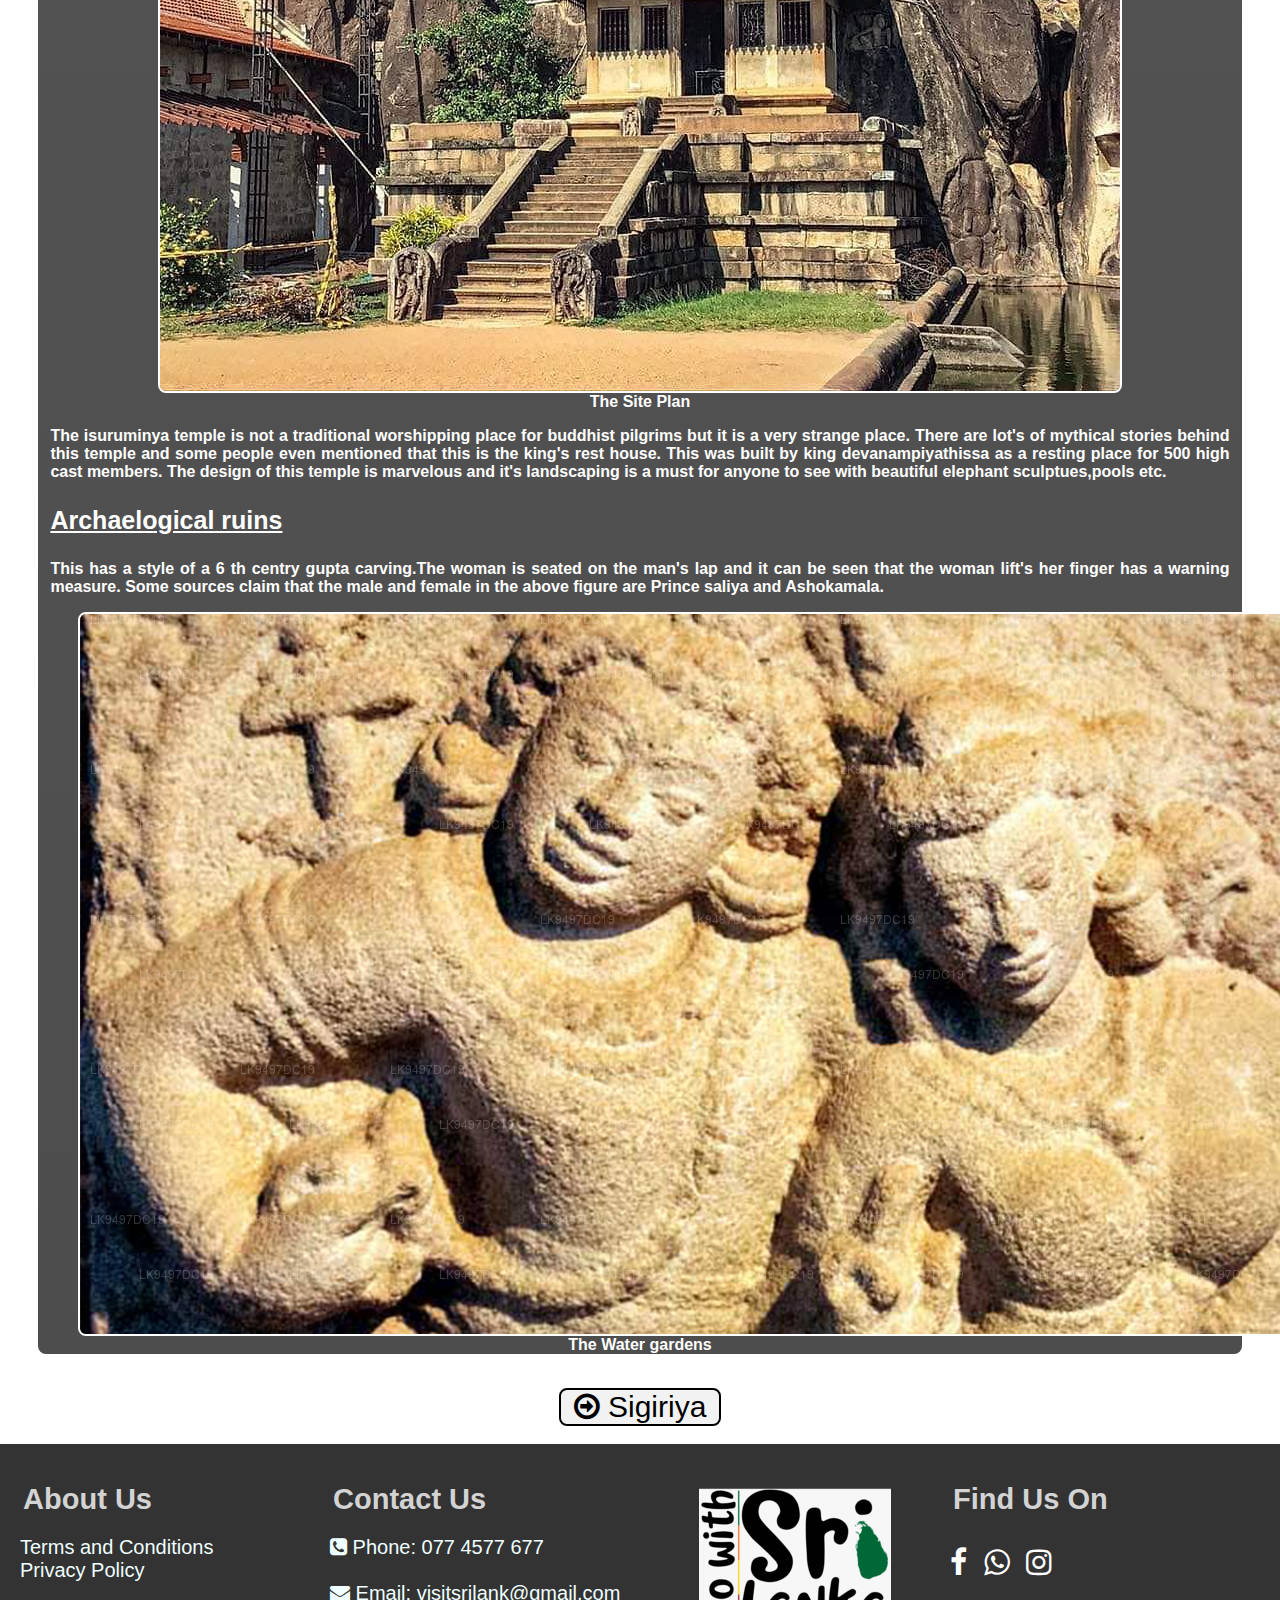
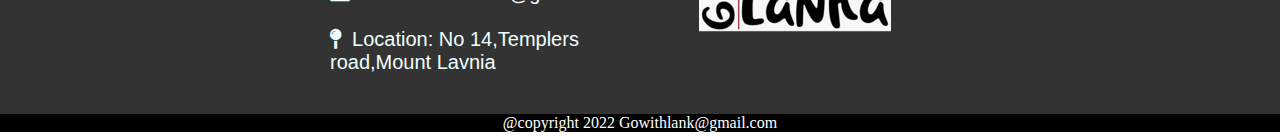
<file: heritage2.html>
<!DOCTYPE html>
<html>
    <head>
    <meta name="viewport" content="width=device-width, initial-scale=1">
   <link rel="stylesheet" href="styling/heritage2.css">
   <title>Go with Sri lanka</title>
   <meta http-equiv="X-UA-Compatible" content="IE=edge">
   <link rel="stylesheet" href="https://cdnjs.cloudflare.com/ajax/libs/font-awesome/4.7.0/css/font-awesome.min.css">
   <link rel="apple-touch-icon" sizes="180x180" href="images/apple-touch-icon.png">
    <link rel="icon" type="image/png" sizes="32x32" href="images/favicon-32x32.png">
    <link rel="icon" type="image/png" sizes="16x16" href="images/favicon-16x16.png">
    <link rel="manifest" href="/site.webmanifest">
    <link rel="mask-icon" href="/safari-pinned-tab.svg" color="#5bbad5">
    <meta name="msapplication-TileColor" content="#da532c">
    <meta name="theme-color" content="#ffffff">
    </head>

       <header>
     
        <nav >
            <a  href="index.html"><i class="fa fa-home"></i> Home</a>
            <a href="wildlife.html"><i class="fa fa-paw"></i>  Wildlife Attractions</a>
            <a href="beaches.html"><i class="fa fa-life-bouy"></i>Beaches</a>
            <a href="activities.html"><i class="fa fa-futbol-o"></i> Activities</a>
            <a class="active"href="heritage2.html"><i class="fa fa-university"></i> Heritage Locations </a>
            <a href="purchases.html"><i class="fa fa-shopping-cart"></i>  Purchases and Donate</a>
        </nav>

    </header>

        <body class="background-heritage" >
           
        <!-- animation -->

        <div id="slide-container">
            <div id="slide-first-element">
             <img class="slide-image" src="images/anura1.webp">
             
            </div>
            <div id="slide-element-2">
             <img class="slide-image" src="images/anura2.webp">
             
            </div>
            <div id="slide-element-3">
             <img class="slide-image" src="images/anura3.webp">
             
            </div>
           </div>

            <section>

                   <h2>Sacred city of Anuradhapura</h2>

                <img id="main-image-heritage"src="images/posts_H2oo4tLRwjx4LAEZW_1481634027069-shutterstock_369653033.webp" alt="" srcset="">
            
                <p>
                    The city of anuradhapura was used the capital of sri lanka in the beginning centuries.
                Anuradhapura is located in the central region of sri lanka therefore kings laid foundation to their kingdoms here due to ease of ruling.
                After Mahinda thero arrived in Sri lanka the locals who were savages at that time following tribal religions followed buddhism and it started expanding rapidly.
                Many Buddhist Structures like Temples,Relics,Monastries etc like Jetawanaramaya,Ruwanweliseya and Lovamahapaya were built and still the ruins of these constructions still reside and still worshipped by modern buddhists.
                These structures reflect the impact on buddhism and the amazing architectural design of engineers and architects back in the day.
                </p>

                </section>

                <section>

                    <h2>Religous temples and structures </h2>
                    
                    <p>After the Arrival of mahinda thero buddhism spread rapidly and very popular among the locals.
                        Even the king embraced buddhism and made it the nation's official religous practice.
                        As a result the kings the brought down more monks from India and burma to spread the religion and to facilitate the monks and as a place of for people to worship temples adn stupas were built.
                        To built these structures only the king but even wealthy provincial rulers contributed financially and socially.
                        Building these structures were done taking physical characteristics and sturdity of the structure into account.
                        It is said the "Ruwanwelimahaseya" was laid a foundation with a mixture of components and trampled by elephants to make it sink to the floor and harden itself.
                         The outer surface of "Jetawanaramaya" was plastered with seashells, sugar syrup, egg whites, coconut water, glues, oils, plant resin, sand, clay and pebbles.This can considered evidence for waterproofing in the ancient era.

                </p>
                
                <div class="flexbox-heritage-container">

                    <div class="flexbox-heritage-item"><img class="img-class" src="images/Fascinating-large-brownish-stupa-of-Jethawanaramaya-Monastery-Complex-Sri-Lanka.webp" alt=""><p>Jetawanaramaya</p></div>
                    <div class="flexbox-heritage-item"><img class="img-class" src="images/Ruwanweli-Maha-Seya-Anuradhapura.webp" alt="" srcset=""><p>Ruwanwelimahaseya</p></div>
                </div>
            
                </section>
                        
                        
                           
                <section>

                    <h2>Damns and Reservoirs</h2>

                    <div class="flexbox-heritage-container">
                        <div class="flexbox-heritage-item"><img src="images/panda-wewa-3.webp" alt=""><p>The bisokutuwa</p></div>
                        <div class="flexbox-heritage-item"><img src="images/2121_Minneriya-Wewa-3.webp" alt="" srcset=""><p>The Minneriya tank built by king Mahasen</p></div>
                    </div>
                    
                    <p> 
                        The availablitity of water was critical for the city since water was needed for agriculture which was the main form of subsistence at that time.
                        But The kingdom of anuradhapura belonged to the dry zone and the kings built huge damns and reservoirs to store the water from rainfall.
                        It is said that King mahasen has built more than 16 tanks in the city of anuradhapura. Furthermore advanced of knowledge of water hydraulic engineering has been used to construct these tanks.
                        The <i>Bisokoutuwa</i> is built underneath the damn to reduce the pressure of the water.There also have been small anicuts to distribute this water for paddy fields.
                    </p>
                    
                </section>

                           
                <section>
                    
                    <h2>Isuruminiya temple</h2>

                    <h3>History</h3>


                   <figure> <img src="images/1ec201f1d3600d4be989cb3d3fd09589.webp" alt="" srcset=""><figcaption>The Site Plan</figcaption></figure>
                    
                    <p>The isuruminya temple is not a traditional worshipping place for buddhist pilgrims but it is a very strange place.
                        There are lot's of mythical stories behind this temple and some people even mentioned that this is the king's rest house.
                        This was built by king devanampiyathissa as a resting place for 500 high cast members.
                        The design of this temple is marvelous and it's landscaping is a must for anyone to see with beautiful elephant sculptues,pools etc.
                     </p>

                    <h3>Archaelogical ruins</h3>

                    <p>
                   This has a style of a 6 th centry gupta carving.The woman is seated on the man's lap and it can be seen that the woman lift's her finger has a warning measure.
                   Some sources claim that the male and female in the above figure are Prince saliya and Ashokamala. 
                    </p>

                    <figure> <img src="images/LK9497DC19-01-E.webp" alt="" srcset=""><figcaption>The Water gardens</figcaption></figure>       
                                        
                                        
                                        
                </section>



        <!-- The link to the next page heritage page -->

            <a href="heritage.html"><p class="button"><i class="fa fa-arrow-circle-o-right"></i> Sigiriya</p></a>
    </body>
    
    <footer>
        <div class="footer-container">
            <div class="footer-item">
                <h1> About Us </h1>
                 <p>Terms and Conditions <br>
                Privacy Policy </p>
            </div>
            <div class="footer-item"><h1>Contact Us</h1>
               <p><i class="fa fa-phone-square"></i> Phone: 077 4577 677 <br><br>
                <i class="fa fa-envelope"></i> Email: visitsrilank@gmail.com<br><br>
                <i class="fa fa-map-pin"></i>&nbsp; Location: No 14,Templers road,Mount Lavnia</p>
             
            </div>

            <div class="footer-item">
                <img src="images/android-chrome-192x192.png" alt="" srcset="">
            
             </div>

             
            <div class="footer-item"><h1>Find Us On</h1>
                <p id="social-media"><i class="fa fa-facebook"></i>&nbsp;
                <i class="fa fa-whatsapp"></i>&nbsp;
                <i class="fa fa-instagram"></i></p></div>
            
        </div>
        <div id="copyright">@copyright     2022     Gowithlank@gmail.com</div>

        <!-- references
    
    Grade 11 History book(Ministry of education,2015)
    brittanica.com(2022) anuradhapura sri lanka . available at :https://www.britannica.com/place/Anuradhapura-Sri-Lanka(Accesed june 13 th)
    lakpura.com.com(2022) Isyrumiya . available at :https://lk.lakpura.com/pages/isurumuniya(Accesed june 13 th)


    
    
    
    -->
    </footer>
</html>
</file>
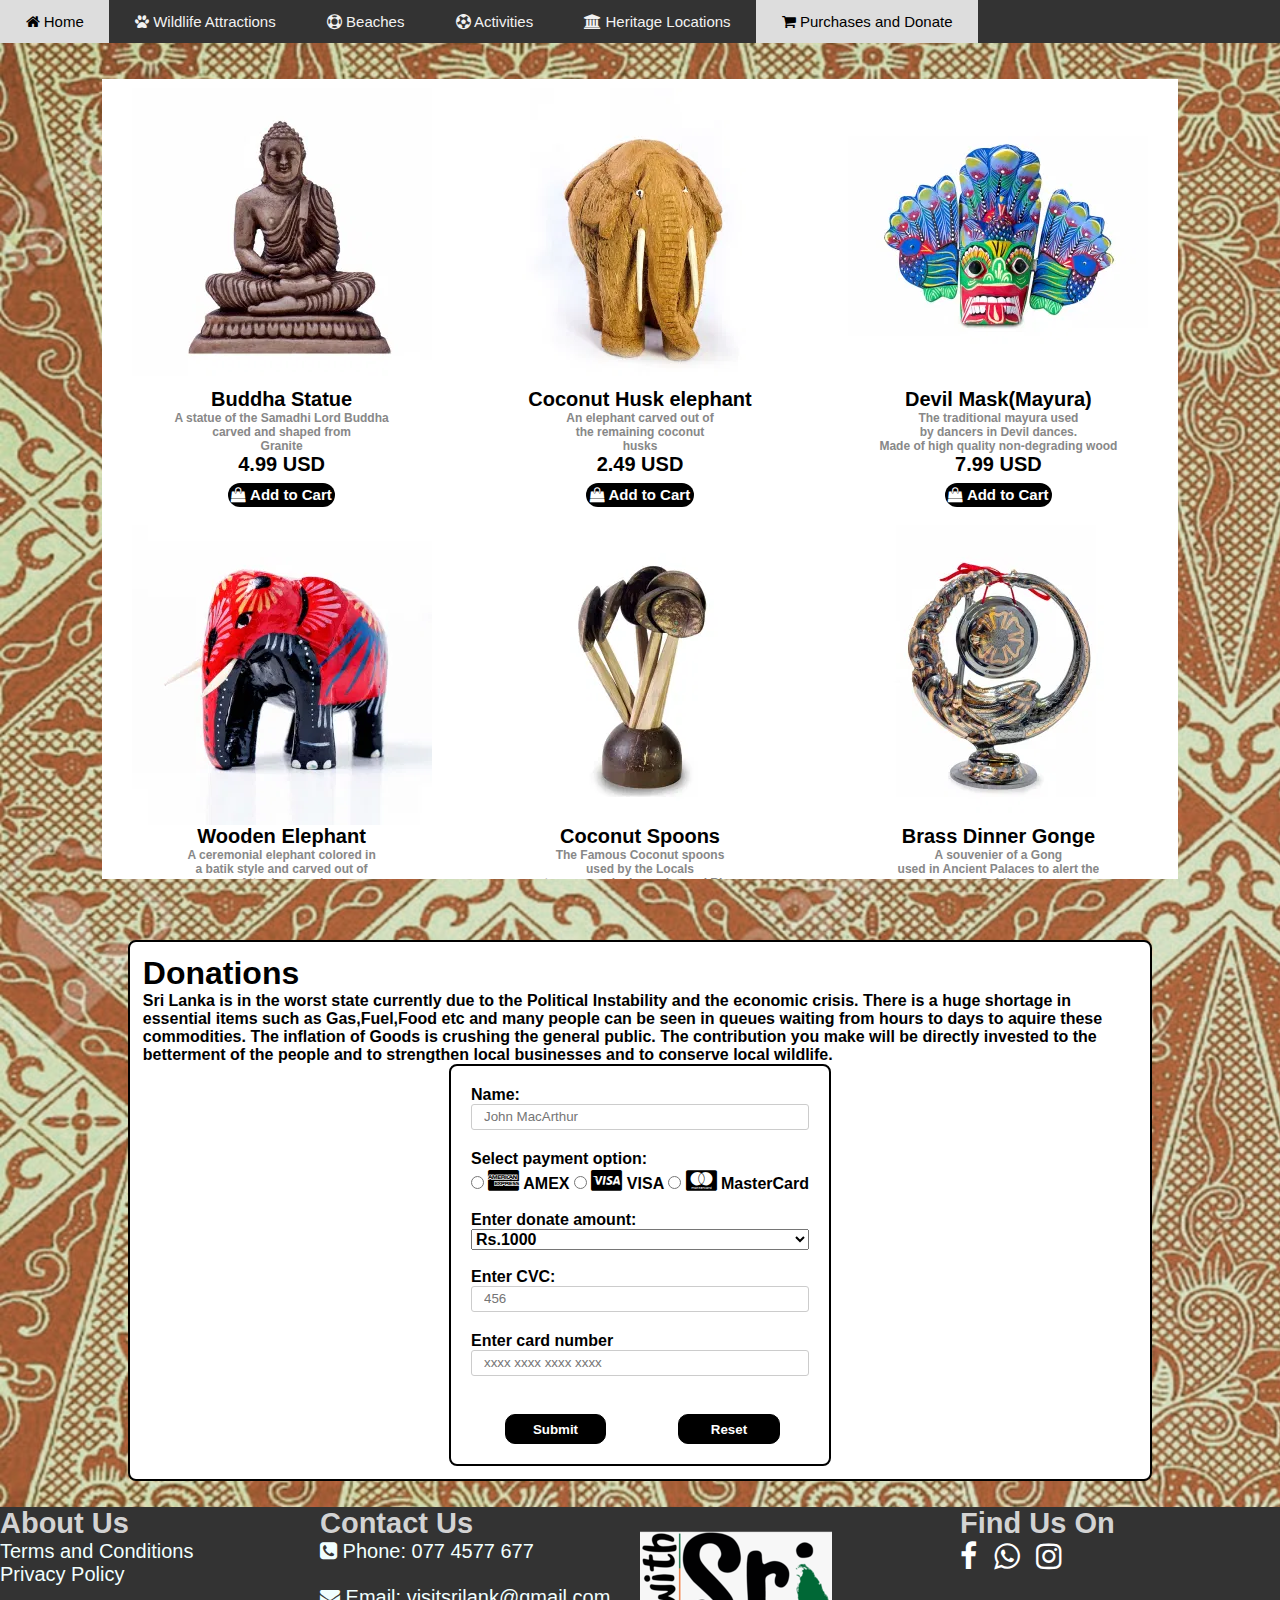
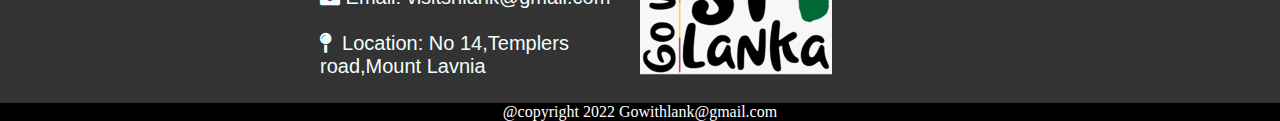
<file: purchases.html>
<!DOCTYPE html >
<html lang="en">
    <head>
        <meta name="viewport" content="width=device-width, initial-scale=1">
        <link rel="stylesheet" href="styling/main.css">
        <meta http-equiv="X-UA-Compatible" content="IE=edge">
        <link rel="stylesheet" href="https://cdnjs.cloudflare.com/ajax/libs/font-awesome/4.7.0/css/font-awesome.min.css">
        <title>Go with Sri lanka</title>
        <link rel="apple-touch-icon" sizes="180x180" href="images/apple-touch-icon.png">
        <link rel="icon" type="image/png" sizes="32x32" href="images/favicon-32x32.png">
        <link rel="icon" type="image/png" sizes="16x16" href="images/favicon-16x16.png">
        <link rel="manifest" href="/site.webmanifest">
        <link rel="mask-icon" href="/safari-pinned-tab.svg" color="#5bbad5">
        <meta name="msapplication-TileColor" content="#da532c">
        <meta name="theme-color" content="#ffffff">

        

        
        
        </head>
    <body id="background-donate" background="images/137-1378407_hd-vintage-batik-background-batik-pattern-indonesian-for.webp">

         <!-- Navigation bar -->

          
        <nav>
            <a href="index.html"><i class="fa fa-home"></i> Home</a>
            <a href="wildlife.html"><i class="fa fa-paw"></i> Wildlife Attractions</a>
            <a href="beaches.html"><i class="fa fa-life-bouy"></i> Beaches</a>
            <a href="activities.html"><i class="fa fa-futbol-o"></i> Activities</a>
            <a href="heritage.html"><i class="fa fa-university"></i> Heritage Locations</a>
            <a class="active"href="purchases.html"> <i class="fa fa-shopping-cart" ></i> Purchases and Donate</a>
        </nav>
        <div >
            
            <br><br>
        <div id="flex-container-purchases">
            
           

            <div class="flex-item-purchases">
                <img src="images/1RED_0191.webp" alt="" srcset="">
                <p> Buddha Statue</p>
                <div class="item-description">A statue of the Samadhi Lord Buddha<br> carved and shaped from <br> Granite

                </div>
                <p> 4.99 USD</p>
                <div class="purchases-button">
                    <i class="fa fa-shopping-bag"></i> Add to Cart
                </div>
            </div>


            <div class="flex-item-purchases">
                <img src="images/1RED_1016.webp" alt="" srcset="">
                <p> Coconut Husk elephant</p>

                <div class="item-description">
                    An elephant carved out of <br> the remaining coconut <br> husks
                </div>
                <p> 2.49 USD</p>
                <div class="purchases-button">
                    <i class="fa fa-shopping-bag"></i> Add to Cart
                </div>

            </div>


            <div class="flex-item-purchases">
                <img src="images/1RED_0556.webp" alt="" srcset="">
                <p>Devil Mask(Mayura)</p>
                <div class="item-description">The traditional mayura used<br>by dancers in Devil dances.<br>Made of high quality non-degrading wood

                </div>
                <p> 7.99 USD</p>
                <div class="purchases-button">
                    <i class="fa fa-shopping-bag"></i> Add to Cart
                </div>
            </div>
            


            <div class="flex-item-purchases">
                <img src="images/1RED_0749.webp" alt="" srcset="">
                <p>Wooden Elephant</p>
                <div class="item-description">A ceremonial elephant colored in <br> a batik style and carved out of <br> Attonian wood

                </div>
                <p> 3.99 USD</p>
    
                <div class="purchases-button">
                    <i class="fa fa-shopping-bag"></i> Add to Cart
                </div>
            </div>


            <div class="flex-item-purchases">
                <img src="images/1RED_1114.webp" alt="" srcset="">
                <p>Coconut Spoons</p>
                <div class="item-description">The Famous Coconut spoons <br> used by the Locals <br> to serve and mix curries and Rice</div>
                <p> 3.99 USD</p>
                <div class="purchases-button">
                    <i class="fa fa-shopping-bag"></i> Add to Cart
                </div>
            </div>


            <div class="flex-item-purchases">
                <img src="images/1RED_1284.webp" alt="" srcset="">
                <p>Brass Dinner Gonge</p>
                <div class="item-description">A souvenier of a Gong <br> used in Ancient Palaces to alert the <br> Public</div>
                <p> 19.99 USD</p>
                <div class="purchases-button">
                    <i class="fa fa-shopping-bag"></i> Add to Cart
                </div>
            </div>

            <div class="flex-item-purchases">
                <img src="images/1RED_1092.webp" alt="" srcset="">
                <p>Wooden Plate(Mahogany)</p>
                <div class="item-description">A wooden plate <br> which can be used to serve rice <br> made of Mahogany</div>
                <p> 8.99 USD</p>
                <div class="purchases-button">
                    <i class="fa fa-shopping-bag"></i> Add to Cart
                </div>
            </div>

            <div class="flex-item-purchases">
                <img src="images/1RED_0418 (1).webp" alt="" srcset="">
                <p>Lacquered Jewellary Box</p>
                <div class="item-description">A round shaped box made of '<i>Ginisapu</i>'<br> and colored in a batik manner<br>for  storing Jewellary</div>
                <p> 10.99 USD</p>
                <div class="purchases-button">
                    <i class="fa fa-shopping-bag"></i> Add to Cart
                </div>
            </div>

            <div class="flex-item-purchases">
                <img src="images/1RED_1233.webp" alt="" srcset="">
                <p>Brass Ornamental Bowl</p>
                <div class="item-description">A Brass ceremonial ornamental bowl <br> made in a <br> local authentic style</div>
                <p> 8.99 USD</p>
                <div class="purchases-button">
                    <i class="fa fa-shopping-bag"></i> Add to Cart
                </div>
            </div>
            
        </div>
        <br><br>
    </div>
        <section id="donate-section">
            <h1>Donations</h1>
            <p>Sri Lanka is in the worst state currently due to the Political Instability and the economic crisis.
                There is a huge shortage in essential items such as Gas,Fuel,Food etc and many people can be seen in queues waiting from hours to days to aquire these commodities.
                The inflation of Goods is crushing the general public.
                The contribution you make will be directly invested to the betterment of the people and to strengthen local businesses and to conserve local wildlife. </p>


                <div class="form-box">
                    
                    <form action="" method="get" id="formb"  >
                        <label for="firstname">Name:</label>
                        <input type="text" name="firstname" id="firstname" required placeholder="John MacArthur"><br>
                        
                
                        <label for="card-choice">Select payment option:</label><br> 


                        <input type="radio" required name="card-choice" id="amex" value=""> 
                        <label for="amex"><i class="fa fa-cc-amex" style="font-size:24px"></i> AMEX</label>

                        <input type="radio" name="card-choice" id="visa"> 
                        <label for="amex"><i class="fa fa-cc-visa" style="font-size:24px"></i> VISA</label>


                        <input type="radio" name="card-choice" id="mastr"> 
                        <label for="amex"><i class="fa fa-cc-mastercard" style="font-size:24px"></i> MasterCard</label> <br> <br>
                
                
                
                        <label for="dnt-amount">Enter donate amount:</label> 
                        <select name="dnt-amount" id="dnt-amount" required >
                            <option value="100">Rs.100</option>
                            <option value="250">Rs.250</option>
                            <option value="500">Rs.500</option>
                            <option value="1000" selected>Rs.1000</option>
                            <option value="2500">Rs.2500</option>
                            <option value="5000">Rs.5000</option>
                            <option value="10000">Rs.10000</option>
                        </select><br><br>
                
                        <label for="pin">Enter CVC:</label>
                        <input  type="password" name="pin" id="pin" pattern="[0-9]{3}" title="Enter the 3 pin code " placeholder="456" required><br>

                        <label for="card-no">Enter card number</label>
                        <input type="text" name="card-no" id="card-no" required pattern="[0-9]{16}" title="Please enter the 16 length card number" placeholder="xxxx xxxx xxxx xxxx"><br><br>
                        
                        <button type="submit" id="sbt">Submit</button>
                        <button type="reset" id="rst">Reset</button>
                
                        
                
                        
                    </form>
                
                    <div id="prompt-box">
                        <h1>Transaction Successful! <i class="fa fa-check-circle" style="font-size:30px;color:rgb(68, 183, 68)"></i></h1><br>
                        <p id="msg"></p>
                        <button id="ok">OK</button>
                    </div>

                    <div></div>
                </div>
                
                
               

                    

                    
                
                    
                
        </section>
          </div>

          
          
          
            </body>

            <script src="scripts/main.js"></script>

            






           <footer>
            <div class="footer-container">
                <div class="footer-item">
                    <h1> About Us </h1>
                     <p>Terms and Conditions <br>
                    Privacy Policy </p>
                </div>
                <div class="footer-item"><h1>Contact Us</h1>
                   <p><i class="fa fa-phone-square"></i> Phone: 077 4577 677 <br><br>
                    <i class="fa fa-envelope"></i> Email: visitsrilank@gmail.com<br><br>
                    <i class="fa fa-map-pin"></i>&nbsp; Location: No 14,Templers road,Mount Lavnia</p>
    
                </div>

                <div class="footer-item">
                    <img src="images/android-chrome-192x192.png" alt="" srcset="">
                
                 </div>
                 
                <div class="footer-item"><h1>Find Us On</h1>
                    <p id="social-media"><i class="fa fa-facebook"></i>&nbsp;
                    <i class="fa fa-whatsapp"></i>&nbsp;
                    <i class="fa fa-instagram"></i></p></div>
                
            </div>
            <div id="copyright">@copyright     2022     Gowithlank@gmail.com</div>



            <!-- References
        
        Ceylonstores.lk(2017)Home page in ceylon stores. Available at: https://ceylonstores.lk/
        
    
           -->
    
        </footer>

        


</html>
</file>
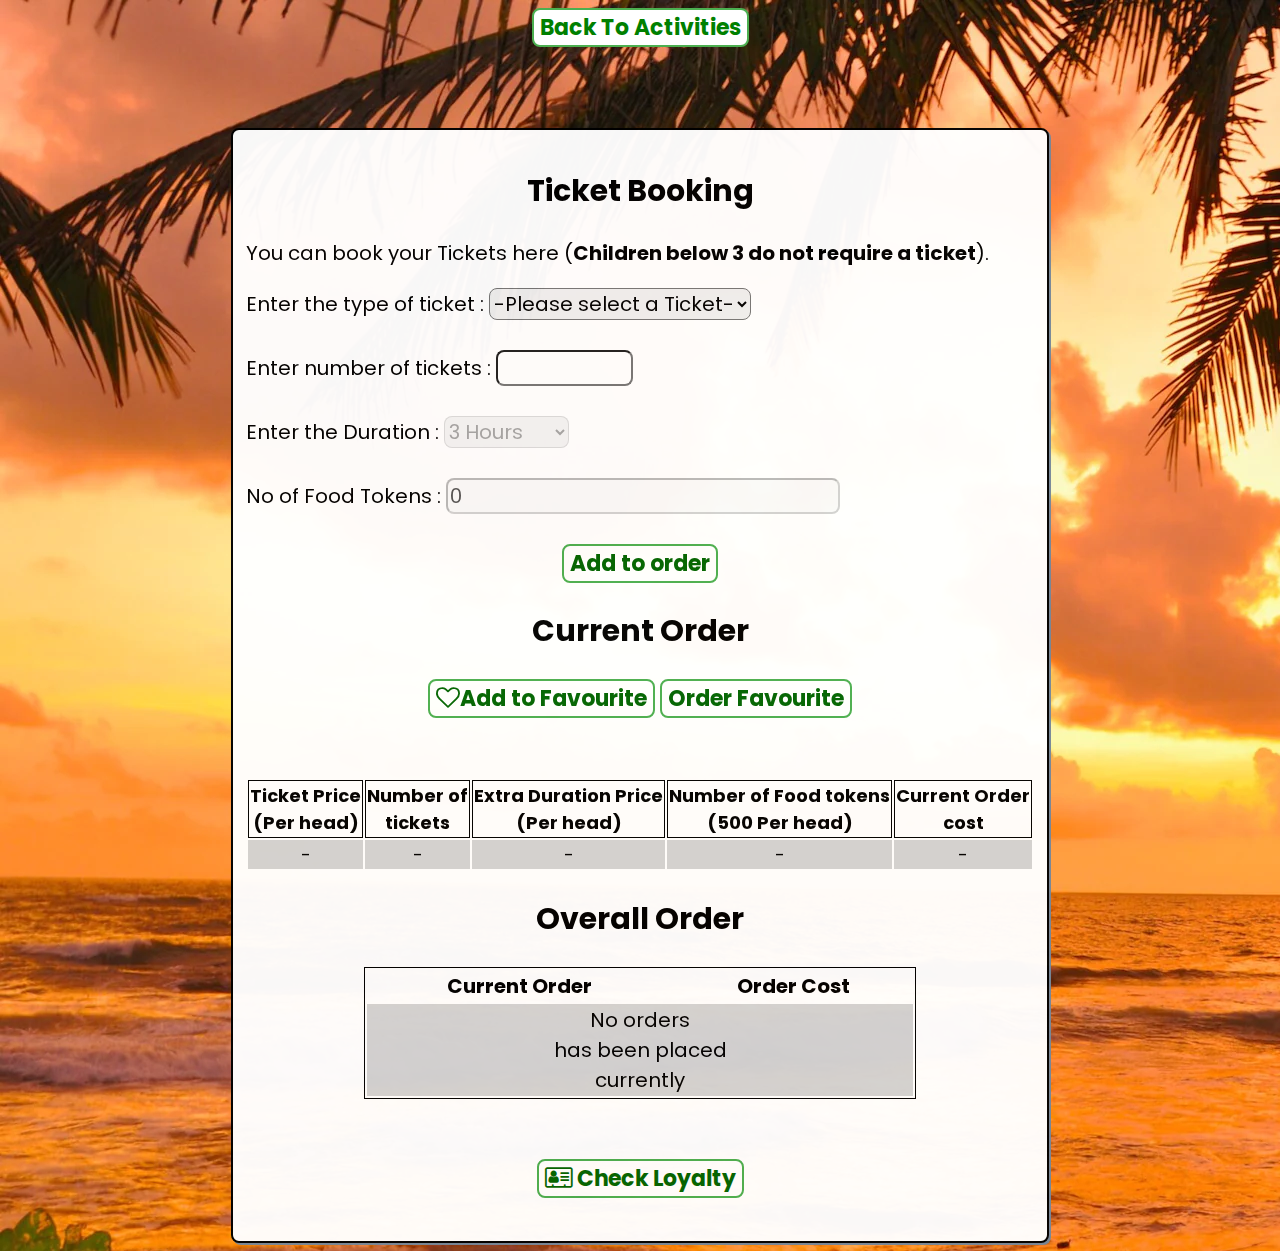
<file: ticket.html>
<!DOCTYPE html>
<html lang="en">
<head>
    <meta charset="UTF-8">
    <meta http-equiv="X-UA-Compatible" content="IE=edge">
    <meta name="viewport" content="width=device-width, initial-scale=1.0">
    <link rel="stylesheet" href="styling/ticket.css">
    <link rel="preconnect" href="https://fonts.googleapis.com">
    <link rel="preconnect" href="https://fonts.gstatic.com" crossorigin>
    <link href="https://fonts.googleapis.com/css2?family=Poppins:wght@300&display=swap" rel="stylesheet">
    <link rel="stylesheet" href="https://cdnjs.cloudflare.com/ajax/libs/font-awesome/4.7.0/css/font-awesome.min.css">
    
    <title>Document</title>
</head>
<body>
    <div class="button-container">
        <button ><a href="activities.html">Back To Activities</a></button><br>
        
    </div>

    <div class="ticket-container">
        <h2>Ticket Booking</h2>
        <p>You can book your Tickets here (<b>Children below 3 do not require a ticket</b>).</p>
        <form action="" method="dialog" id="ticket-form">


            <label for="ticket-choice">Enter the type of ticket :</label>
            <select name="ticket-choice" id="ticket-choice" required>
                <option value="" selected>-Please select a Ticket-</option>
                <option value="5000"  >Foreign Adult Pass</option>
                <option value="2500">Foreign Child Pass</option>
                <option value="1000">Local Adult Pass</option>
                <option value="500" >Local Adult Pass</option>
                <option value="15000">Annual Pass(Foreign)</option>
                <option value="4500">Annual Pass(Local)</option>
            </select>


            <br><br>

            <label for="no-of-tickets">Enter number of tickets :</label>
            <input type="number" name="no-of-tickets" id="no-of-tickets" min="1" max="1000" required><br><br>


            <label for="duration">Enter the Duration :</label>
            <select name="duration" id="duration" disabled >
                <option value="3">3 Hours</option>
                <option value="12">Half a day</option>
                <option value="24">Full Day</option>
                <option value="48">2 Days</option>
            </select><br><br>


            <label for="food-token">No of Food Tokens :</label> 
            <input type="number" name="food-token" id="food-token" value="0" min="0"  placeholder="500 LKR per head" disabled><br> <br>
            
            
           
            <div class="button-container">
                <button type="submit">Add to order</button>
                
            </div>

            <h2>Current Order</h2>
            <div class="button-container">
                <button id="addFav" ><i class="fa fa-heart-o" style="font-size:24px"></i>Add to Favourite</button>
                <button id="ordFav" >Order Favourite</button>
                </div>
                <br>

                <div id="add-ord-fav">
                    <p id="fav-resp"></p>
                    <div class="button-container"><button id="favok">OK</button></div>
                    <br>
                    
                </div>
                <br>
                


            <table id="current-table">
                <tr><th>Ticket Price<br>(Per head)</th> <th>Number of <br> tickets</th><th>Extra Duration Price <br> (Per head)</th> <th>Number of Food tokens<br> (500 Per head)</th><th>Current Order <br> cost</th></tr>
                <tr>  <td id="display-tprice" >-</td>   <td id="display-nticket" >-</td>    <td id="display-dprice">-</td>   <td id="display-eprice">-</td> <td id="display-cost">-</td>   </tr>
            </table>

            <h2>Overall Order</h2>

            <div class="scroll">
                <table id="myTable">
                    <tr><th>Current Order</th><th>Order Cost</th></tr>
                    
                    <tr id="no-order"><td colspan="2" rowspan="2">No orders <br> has been placed <br> currently</td></tr>
                    
                    
                </table>
            </div>

            <div class="scroll">
                <table id="myTableTotal">
                    <tr><th id="total-display"></th><th id="total-bill"></th></tr>
                    
                </table>
            </div>
            <br>

            
            <div class="button-container">
                <button type="submit" id="place-order">Place order</button><br>
                <button id="chk-loyalty"><i class="fa fa-vcard-o" style="font-size:24px"></i> Check Loyalty</button>
                
                
            </div>


            <div id="bill-box" >
                <div id="message-bill"></div><br>
                <div class="button-container">
                    <button type="submit" id="okbtn">OK</button> 
                </div>
            </div>


            


            
            
        </form>

        

        


        
    </div>
    
    
</body>
<script src="scripts/ticket.js"></script>

</html>
</file>
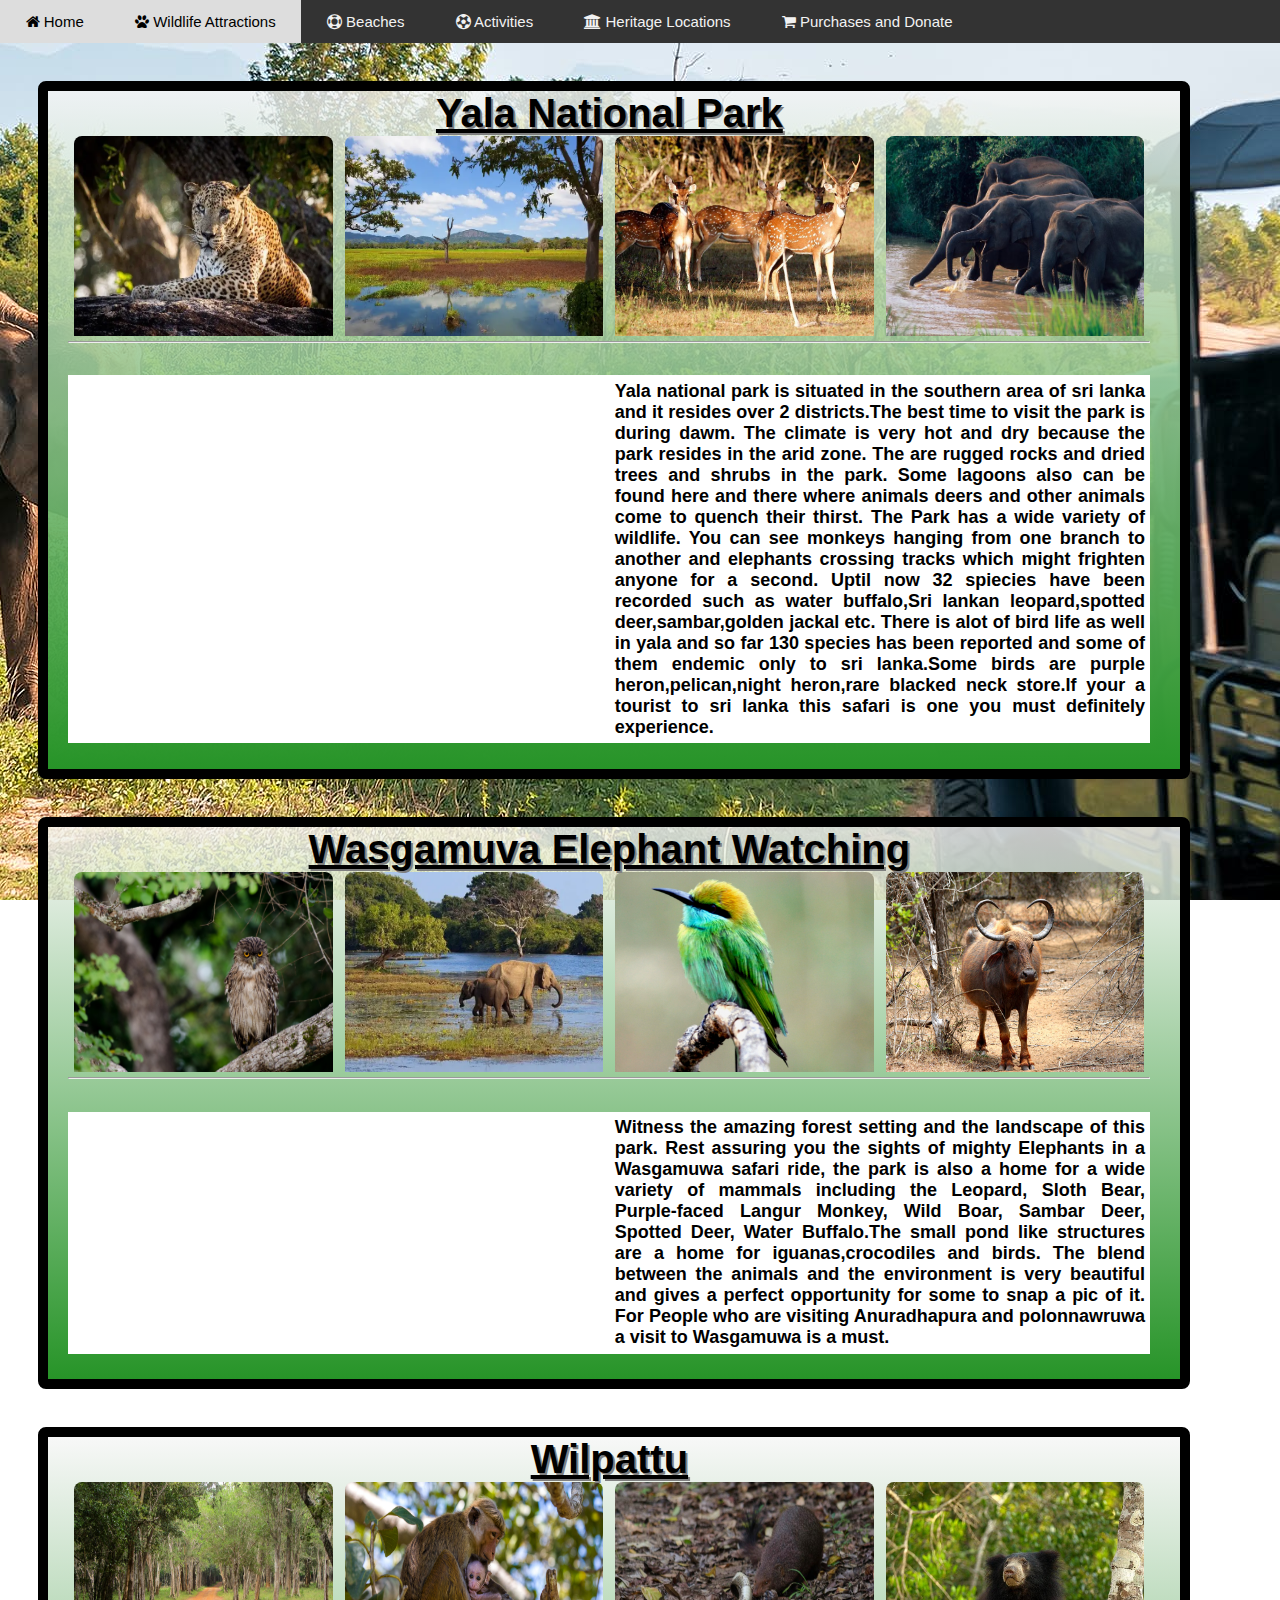
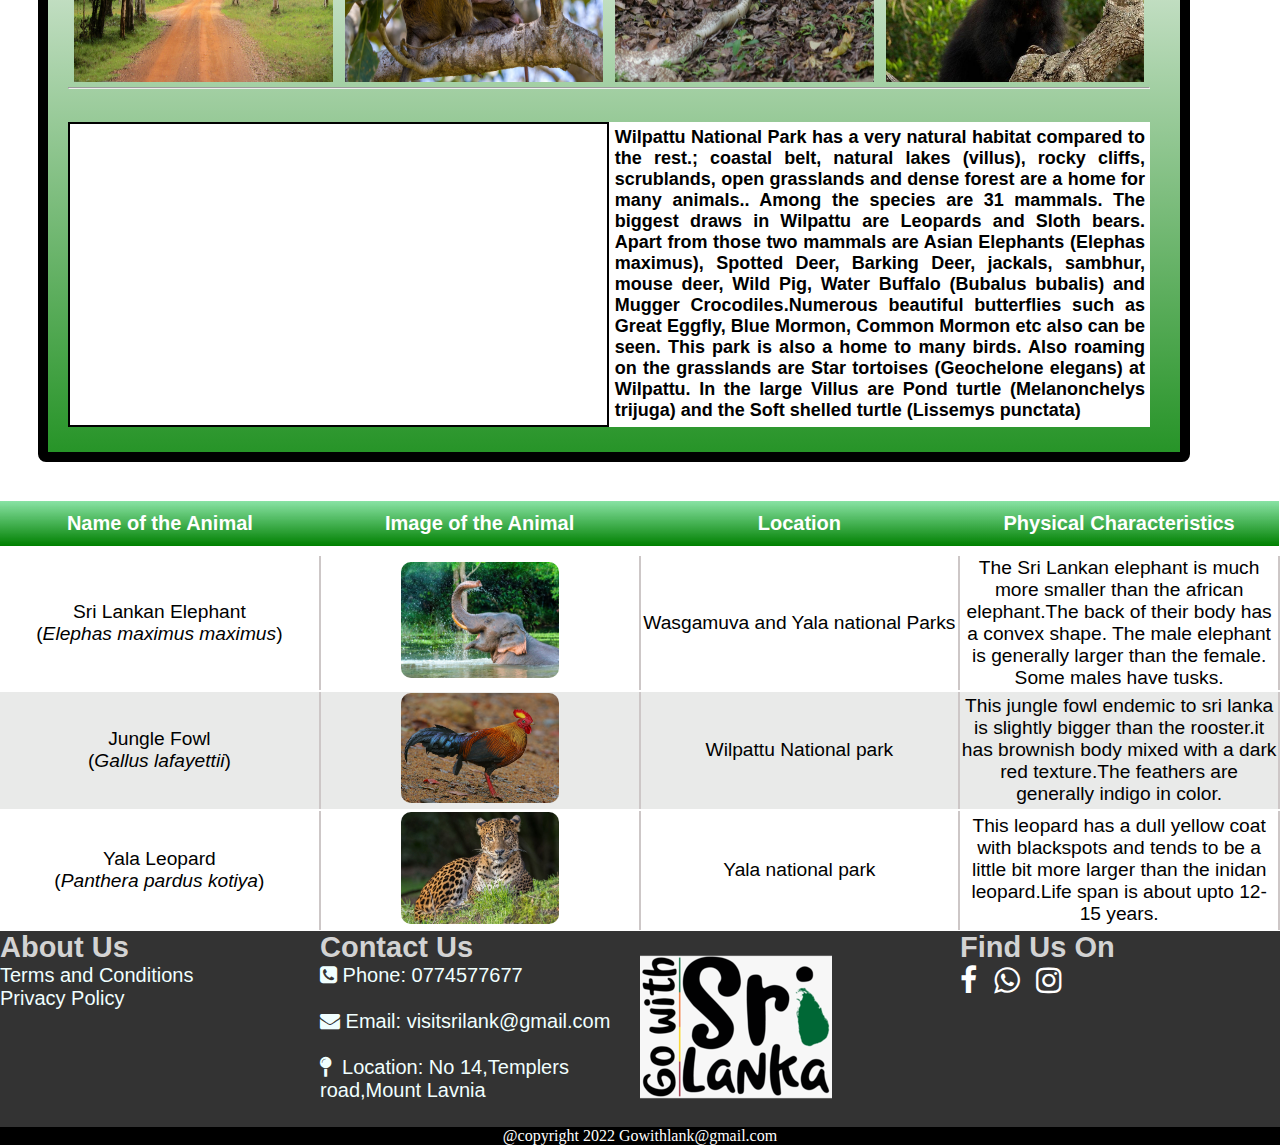
<file: wildlife.html>
<!DOCTYPE html>
<html>
    <head>
        <meta name="viewport" content="width=device-width, initial-scale=1">
        <link rel="stylesheet" href="styling/main.css">
        <meta http-equiv="X-UA-Compatible" content="IE=edge">
        <link rel="stylesheet" href="https://cdnjs.cloudflare.com/ajax/libs/font-awesome/4.7.0/css/font-awesome.min.css">
        <title>Go with Sri lanka</title>
        <link rel="apple-touch-icon" sizes="180x180" href="images/apple-touch-icon.png">
        <link rel="icon" type="image/png" sizes="32x32" href="images/favicon-32x32.png">
        <link rel="icon" type="image/png" sizes="16x16" href="images/favicon-16x16.png">
        <link rel="manifest" href="/site.webmanifest">
        <link rel="mask-icon" href="/safari-pinned-tab.svg" color="#5bbad5">
        <meta name="msapplication-TileColor" content="#da532c">
        <meta name="theme-color" content="#ffffff">
        </head>
        
          
        <!-- Navigation bar -->

        <header>

        <nav >
            <a href="index.html"><i class="fa fa-home"></i> Home</a>
            <a class="active"href="wildlife.html"><i class="fa fa-paw"></i> Wildlife Attractions</a>
            <a href="beaches.html"><i class="fa fa-life-bouy"></i> Beaches</a>
            <a  href="activities.html"><i class="fa fa-futbol-o"></i> Activities</a>
            <a href="heritage.html"><i class="fa fa-university"></i> Heritage Locations</a>
            <a href="purchases.html"><i class="fa fa-shopping-cart"></i> Purchases and Donate</a>
        </nav>

      </header>

        <body id="background-wildlife" background="images/shutterstock_1524292985.webp">

        <div>
          <section class="wildlife-section">

            <h1>Yala National Park</h1>
            <div class="responsive">
              <div class="gallery">
              <img src="images/yala-1.webp" alt="Snow" style="width:100%">
              </div>
            </div>
            
            <div class="responsive">
              <div class="gallery">
              <img src="images/Cover-for-Wasgamuwa-National-Park.webp" alt="Snow" style="width:100%">
              </div>
            </div>
            
            <div class="responsive">
              <div class="gallery">
              <img src="images/1489667057wasgamu_1.webp" alt="Snow" style="width:100%">
              </div>
            </div>
            
            <div class="responsive">
              <div class="gallery">
              <img src="images/ae.webp" alt="Snow" style="width:100%">
              </div>
            </div>
            
             <div>
              
            <hr>
            

            <div id="flexbox-wildlife-container">
              <div class="flexbox-wildlife-item"><iframe class="container" src="https://www.google.com/maps/embed?pb=!1m18!1m12!1m3!1d3965.778296526468!2d81.42829831525079!3d6.292841927546399!2m3!1f0!2f0!3f0!3m2!1i1024!2i768!4f13.1!3m3!1m2!1s0x3ae683b969aec5c7%3A0x7e3aa2da875d927e!2sYala%20National%20Park%20Sri%20Lanka!5e0!3m2!1sen!2slk!4v1655384989495!5m2!1sen!2slk" width="600" height="450" style="border:0;" allowfullscreen="" loading="lazy" referrerpolicy="no-referrer-when-downgrade"></iframe> </div>
              <div class="flexbox-wildlife-item">  <p>Yala national park is situated in the southern area of sri lanka and it resides over 2 districts.The best time to visit the park is during dawm.
                The climate is very hot and dry because the park resides in the arid zone.
                The are rugged rocks and dried trees and shrubs in the park.
                Some lagoons also can be found here and there where animals deers and other animals come to quench their thirst.
                The Park has a wide variety of wildlife.
                You can see monkeys hanging from one branch to another and elephants crossing tracks which might frighten anyone for a second. 
                Uptil now 32 spiecies have been recorded such as water buffalo,Sri lankan leopard,spotted deer,sambar,golden jackal etc.
              There is alot of bird life as well in yala and so far 130 species has been reported and some of them endemic only to sri lanka.Some birds are purple heron,pelican,night heron,rare blacked neck store.If your a tourist to sri lanka this safari is one you must definitely experience. </p></div>
           </div>
             

              
            
          
            
          </section>





          <section class="wildlife-section">
            <h1>Wasgamuva Elephant Watching</h1>

            
            <div class="responsive">
              <div class="gallery">
                  <img src="images/WhatsApp-Image-2020-04-15-at-10.25.48-AM.jpeg" alt="Snow" style="width:100%">
                
              </div>
            </div>
            
            
            <div class="responsive">
              <div class="gallery">
                  <img src="images/yala-2.webp" alt="Snow" style="width:100%">
                
              </div>
            </div>
            
            <div class="responsive">
              <div class="gallery">
                <img src="images/yala-3.webp" alt="Snow" style="width:100%">
                
              </div>
            </div>
            
            <div class="responsive">
              <div class="gallery">
                  <img src="images/yala-4.webp" alt="Snow" style="width:100%">
                
              </div>
            </div>
             <div>
              
            <hr>

            

            <div id="flexbox-wildlife-container">
              <div class="flexbox-wildlife-item"><iframe class="container" src="https://www.google.com/maps/embed?pb=!1m18!1m12!1m3!1d3953.344411425435!2d80.9185850152524!3d7.753247209795184!2m3!1f0!2f0!3f0!3m2!1i1024!2i768!4f13.1!3m3!1m2!1s0x3afb52570f648bc9%3A0xa4d95d7cf2f31436!2sWasgamuwa%20National%20Park!5e0!3m2!1sen!2slk!4v1655385088674!5m2!1sen!2slk" width="600" height="450" style="border:0;" allowfullscreen="" loading="lazy" referrerpolicy="no-referrer-when-downgrade"></iframe></div>
              <div class="flexbox-wildlife-item">  <p> Witness the amazing forest setting and the landscape of this park.
                Rest assuring you the sights of mighty Elephants in a Wasgamuwa safari ride, the park is also a home for a wide variety of mammals including the Leopard, Sloth Bear, Purple-faced Langur Monkey, Wild Boar, Sambar Deer, Spotted Deer, Water Buffalo.The small pond like structures are a home for iguanas,crocodiles and birds.
                 The blend between the animals and the environment is very beautiful and gives a perfect opportunity for some to snap a pic of it.
                 For People who are visiting Anuradhapura and polonnawruwa a visit to Wasgamuwa is a must.
              </p></div>
           </div>
          </section>



          <section class="wildlife-section">
            <h1>Wilpattu</h1>

            <div class="responsive">
              <div class="gallery">
                <img src="images/wil-1.webp" alt="Snow" style="width:100%">
               </div>
            </div>
            
            
            <div class="responsive" >
              <div class="gallery">
                  <img src="images/wil-2.webp" alt="Snow" style="width:100%">
                </div>
            </div>
            
            <div class="responsive">
              <div class="gallery">
                <img src="images/wil-3.webp" alt="Snow" style="width:100%">
               
              </div>
            </div>
            
            <div class="responsive">
              <div class="gallery">
                  <img src="images/wil-4.webp" alt="Snow" style="width:100%">
                
              </div>
            </div>
             <div>
              
            <hr>

           
            

           <div id="flexbox-wildlife-container">

            <div class="flexbox-wildlife-item">
              
              <iframe class="container" src="https://www.google.com/maps/embed?pb=!1m18!1m12!1m3!1d505153.15148275776!2d79.75655002937324!3d8.449780217537745!2m3!1f0!2f0!3f0!3m2!1i1024!2i768!4f13.1!3m3!1m2!1s0x3afdac7787e4bc27%3A0xcdd9a0715dad187c!2sWilpattu%20National%20Park!5e0!3m2!1sen!2ssa!4v1653132707546!5m2!1sen!2ssa"  allowfullscreen="" loading="lazy" referrerpolicy="no-referrer-when-downgrade">
              </iframe>
            </div>
            <div class="flexbox-wildlife-item">  
              <p>Wilpattu National Park has a very natural habitat compared to the rest.; coastal belt, natural lakes (villus), rocky cliffs, scrublands, open grasslands and dense forest are a home for many animals.. Among the species are 31 mammals.
                 The biggest draws in Wilpattu are Leopards and Sloth bears.
                  Apart from those two mammals are Asian Elephants (Elephas maximus), Spotted Deer, Barking Deer, jackals, sambhur,  mouse deer, Wild Pig, Water Buffalo (Bubalus bubalis) and Mugger Crocodiles.Numerous beautiful butterflies such as  Great Eggfly, Blue Mormon, Common Mormon etc also can be seen. 
                  This park is also a home to many birds.
              Also roaming on the grasslands are Star tortoises (Geochelone elegans) at Wilpattu. In the large Villus are Pond turtle (Melanonchelys trijuga) and the Soft shelled turtle (Lissemys punctata) <br>
              </p>  </div>
         </div>
         
        
        
        </section>
      </div>
          
      <div id=backgrounnd-table>
        <table class="table-wildlife">
          <tr
          ><th>Name of the Animal </th>
          <th>Image of the Animal</th>
          <th>Location</th>
          <th>Physical Characteristics</th>
        </tr>
          
        <tr>
          <td>Sri Lankan Elephant<br>(<i>Elephas maximus maximus</i>)</td>
          <td><img class="size" src="images/elephant2.jpg" ></td>
          <td>Wasgamuva and Yala national Parks</td>
          <td >The Sri Lankan elephant is much more smaller than the african elephant.The back of their body has a convex shape.
            The male elephant is generally larger than the female.
            Some males have tusks.</td>
        </tr>

          <tr>
            <td>Jungle Fowl <br>(<i>Gallus lafayettii</i>)</td>
            <td><img src="images/Flickr_-_Rainbirder_-_Ceylon_Junglefowl_(Gallus_lafayetii)_Male.jpg" ></td>
            <td>Wilpattu National park</td>
            <td>This jungle fowl endemic to sri lanka is slightly bigger than the rooster.it has brownish body mixed with a dark red texture.The feathers are generally indigo in color.</td>
          </tr>

          <tr>
            <td>Yala Leopard<br>(<i>Panthera pardus kotiya</i>)</td>
            <td><img src="images/Sri-Lankan-leopard.jpg" ></td>
            <td>Yala national park </td>
            <td>This leopard has a dull yellow coat with blackspots and tends to be a little bit more larger than the inidan leopard.Life span is about upto 12-15 years. </td>
          </tr>
          <tr><tfoot></tfoot></tr>
          </table>

        </div>
            
        </body>
        <footer>
          <div class="footer-container">
              <div class="footer-item">
                  <h1> About Us </h1>
                   <p>Terms and Conditions <br>
                  Privacy Policy </p>
              </div>
              <div class="footer-item"><h1>Contact Us</h1>
                 <p><i class="fa fa-phone-square"></i> Phone: 0774577677 <br><br>
                  <i class="fa fa-envelope"></i> Email: visitsrilank@gmail.com<br><br>
                  <i class="fa fa-map-pin"></i>&nbsp; Location: No 14,Templers road,Mount Lavnia</p>
  
              </div>

              <div class="footer-item">
                <img src="images/android-chrome-192x192.png" alt="" srcset="">
            
             </div>
             
              <div class="footer-item"><h1>Find Us On</h1>
                  <p id="social-media"><i class="fa fa-facebook"></i>&nbsp;
                  <i class="fa fa-whatsapp"></i>&nbsp;
                  <i class="fa fa-instagram"></i></p></div>
              
          </div>
          <div id="copyright">@copyright     2022     Gowithlank@gmail.com</div>

          <!-- References 
          Culture trip (2017) The Best Places to See Wildlife in Sri Lanka.Available at:https://theculturetrip.com/asia/sri-lanka/articles/the-best-places-to-see-wildlife-in-sri-lanka/
          -->
  
      </footer>
</html>
</file>
<file: styling/main.css>
/* Common to all webpages */
*{
    margin: 0;
    font-family:'Lucida Grande', 'Lucida Sans Unicode', Geneva, Verdana, sans-serif;
    box-sizing: border-box;
  }


/*                                --------                               NAVIGATION BAR(Common to all webpages)             ---------                                                                                        */

 nav{
  overflow: hidden;
  background-color: #333;
  width: 100%;
}
    
nav a{
  float:left;
  color: #f2f2f2;
  text-align: center;
  padding: 1% 2%;
  text-decoration: none;
  font-size: 15px;  
}
    
nav a:hover {
  background-color: #ddd;
  color: black;
  transition: all 1s ease;
}
    
nav a.active {
  background-color:#ddd;
  color: rgb(0, 0, 0);
}

 
   
/*                              ----------                                FOOTER SECTION                 -----------                        */

.footer-container{
  display: flex;
  
  
  background-color: #333;
}

.footer-item{
  height: auto;
  width: 25%;
  
}

.footer-container p{
  font-size: 20px;
  color: azure;
  font-weight:lighter;
  font-family:'Segoe UI', Tahoma, Geneva, Verdana, sans-serif;
}

.footer-container h1{
  color: lightgray;
  font-size: 29px;
  font-family:'Segoe UI', Tahoma, Geneva, Verdana, sans-serif;
  font-weight: bold;
}

 #social-media{
   color: white;
   font-size: 30px;
 }

 #copyright{
  text-align: center;
  color: white;
  background-color: black;
  font-family:'brush script',cursive;
}

  


/*                                       ----------------                   Home Page                  -------------------                                                                                                 */
 

/* Main image of home page */
#home-img{
  width: 100%;
  height: auto;
  animation: fadeInAnimation ease 3s;
  animation-iteration-count: 1;
  animation-fill-mode: forwards;
  }

.top-left {
  position: absolute;
  top: 4%;
  left:5%;
  font-size: 50px;
  text-align: left;
  animation: fadeInAnimation ease 10s;
  animation-iteration-count: 1;
  animation-fill-mode: forwards;
  text-shadow: 2px 2px grey;
  font-family:'Lucida Grande', 'Lucida Sans', Arial, sans-serif;
}


  #container{
    position: relative;
    text-align: center;
    color: white;
  }

  /* The animation for the main image in home screen and text on the image */
    @keyframes fadeInAnimation {
      0% {
          opacity: 0;
      }
      100% {
          opacity: 1;
      }
  }
  
/* The sections in Home page and it's content */
#background-home{
  background-color: white;
  background-attachment: fixed;

}


.home-section{
  font-size: large;
  font-weight: bolder;
  text-align: auto;
  width: 100%;
  background-image: linear-gradient(to bottom, rgba(254, 254, 254, 0.925),rgb(209, 191, 68));
  margin:  1% auto 1% auto;
  border: 2px black solid;
  border-radius: 8px;
  width: 80%;
  box-shadow:8px 8px 8px 8px rgb(155, 152, 152);
}

.home-section h1{
  font-family:'Brush Script Mt' ;
  font-size: 90px;
  font-weight: lighter;
  position:relative;
  margin-left: 1%;
}

.home-section p,h3{
  text-align: justify;
  margin-left: 1%;
  margin-right: 1%;
}

.home-container{
  display: flex;
 
}

.home-container div{
  flex: 33%;
  
  text-align: center;
}

.home-container img{
  width: 80%;
  height: auto;
  border: 2px solid white;
  border-radius: 12px;
} 

.home-section h2{
  text-align: center;
  font-size: 40px;
}

.home-section img{
  width: 60%;
  height: auto;
  display: block;
  margin: auto;
  border-radius: 8px;
  border: 2px solid white;
}

figcaption{
  text-align: center;
}

/*                                                   -------             ACTIVITIES PAGE                ----------                                                                                */

/* Background images of activities */

.background-activities{
  background-repeat: no-repeat;
  background-size: cover;
}

/* Flexbox used to display all the activities */

.flexbox-container{
  display: flex;
  justify-content: space-around;  
  flex-wrap: wrap;
}

.flexbox-item{
  width:400px;
  margin: 20px;
  font-family: 'Lucida Grande', 'Lucida Sans Unicode', Geneva, Verdana, sans-serif;
  font-weight: 700;
  text-align: center;
  font-size:medium ;
  background-color: white; 
  border: 2px solid black;
}

.flexbox-item:hover{
  cursor: pointer;
  transform: scale(1.03);
  transition: all 1s ease;
  background-color: #302e2e;
  color: azure;
}

.flexbox-item h3{
  text-align: center;
}

.flexbox-item p{ 
  text-align: justify;
  padding: 0% 2% 0% 2%;
}

.flexbox-item img{
  max-width: 80%;
  height: auto;
} 

hr{
  margin: 3% 0% 3% 0%;
}


 /* Links to the heritage links from activities Page */

 #right,#left{
  border-radius: 20px;
  font-family: 'Lucida Grande', 'Lucida Sans Unicode', Geneva, Verdana, sans-serif;
  font-weight: bolder;
  padding: 0.5%;
  margin: 1%;
 }

 #right{
  float: right;

 }

 button a{
  text-decoration: none;
  color: black;
  font-size: 20px;
  border-radius: 20px;
 }

#right:hover,#left:hover{
  background-color: black;
  transition: all 1s ease;
}

 button a:hover{
  color: white;
  transition: all 1s ease;
 }

/* Links to the location where the activities are prescent */

.location-links{
  width: 50%;
  background-image:linear-gradient(to bottom, rgba(117, 211, 211, 0.52), rgba(57, 188, 200, 0.966)); 
  margin: 1% auto 1% auto;
  color: white;
  font-size: 20px;
  box-shadow: 1px 1px 1px 1px gray;
  font-weight: bold;
}

.flexbox-container a{
  text-decoration: none;
}


/*                                                                            ------ ---           BEACHES PAGE    --- --------                                                                 */

/* Beaches page background image */

.background-beaches{
  background-attachment: fixed;
  background-size: cover
}



/* Transbox used to display the details about thye beaches */

.transbox {
  background-color: white;
  border: 1px solid black;
  border-radius: 8px;
  opacity: 1;
}

.transbox p{
  margin: 5%;
  font-weight: bold;
  color: #000000;
  margin-top: -3%;
}

.transbox h2 {
  margin: 5%;
  font-weight: bold;
  color: #000000;
}



/* Container for flexboxes */
.row {
  display: flex;
  flex-wrap: wrap;
  background-image: none;
  align-items: center;
  justify-content: center;
  margin-bottom: 2%;   
}

.row img:hover{
  transition: all 1s ease;
  transform:scale(1.08) ;
}

/* Create two equal columns */
.column {
  flex: 50%;
  margin-bottom: 2%;
}



.row img{
  width:80%;
  height: auto;   
  margin: auto;
  display: block;
  box-shadow: 5px 10px 8px #888888;
  border: 10px white solid;
  border-radius: 8px;}
    

figure{
  font-size: 15px;
  font-weight: bold;
  font-family: 'Gill Sans', 'Gill Sans MT', Calibri, 'Trebuchet MS', sans-serif;
}


/*                                                               --------------                      Wild Life Page    -----------------                                                                              */

/* background images for wildlife page */

#background-wildlife{
  width: 100%;
  height: auto;
  background-attachment: fixed;
  background-position: center;
  
}


/* Styling the wildlife Sections and it's content */

.wildlife-section{
 
  font-size: 18px;
  width: 90%;
  text-align: justify;
  padding-left: 20px;
  padding-right:30px;
  margin: 3%;
  background-image:linear-gradient(to bottom, rgba(246, 246, 246, 0.8), rgb(39, 148, 40)); 
  border-radius: 8px;
  border: #000000 10px solid;
  padding-bottom: 2%;
}

.wildlife-section  img{
  max-width: 100%;
  height: auto;
}

.wildlife-section h1{
  text-align: center;
  font-size: 40px;
  text-shadow: 2px 2px grey;
  text-decoration: underline;
}

/* Styling the wildlife table */ 

#backgrounnd-table{
  background-color: white;


}
.table-wildlife{
  border-collapse: collapse;
  text-align: center;
  font-size: larger; 
}

.table-wildlife th{
  width: 25%;
  height: 50px;
  font-size: 20px;
  background-image: linear-gradient(to bottom, rgba(48, 220, 102, 0.52),green);
  color: white;
  border-bottom: 10px solid white;
}

.table-wildlife td{
  border-right: #cdc7c7 2px solid ;
  height: 2px;
  border-bottom: white 2px solid ; 
}

.table-wildlife img{
  width: 50%;
  height: auto;
  border-radius: 10px;
}

.table-wildlife tr:nth-last-of-type(odd){
  background-color: #aaabaa41;
}

.table-wildlife img:hover{
  transform: scale(1.03);
  transition: all 1s ease;
}


/* Flexbox used to have image and map in wildlife page */

#flexbox-wildlife-container{
  display: flex;
  
}

.flexbox-wildlife-item{
  flex: 50%;
  height: auto;
  background-color: white;
}

.flexbox-wildlife-item p{
  margin: 1%;
  font-weight: bolder;
}

iframe{
  height: auto;
  width: 100%;
  border: 2px solid black;
}

 /* Used for the image gallery under each wildlife attraction */

 div.gallery {
  border-radius: 8px ;
}

div.gallery:hover {
  border: 1px solid #777;
  transform: scale(1.01);
  transition: all 3s ease;
  background-color: white;
}

div.gallery:hover img {
  filter: brightness(80%);
  transition: all 3s ease;
}

div.gallery img {
  width: 100%;
  height: 200px;
  border-radius: 8px 8px 0px 0px;
}

div.desc {
  text-align: center;
  font-size: 15px;
}

.responsive {
  padding: 0 6px;
  float: left;
  width: 24.99999%;
  
}

/* To make iframe responsive */

.container
 {
  position: relative;
  width: 100%;
  overflow: hidden;
  height: 100%;/* 16:9 Aspect Ratio */
}

.responsive-iframe 
{
  position: absolute;
  top: 0;
  left: 0;
  bottom: 0;
  right: 0;
  width: 100%;
  height: 100%;
  border: 2px solid black;
}

/*                                               -------------------                          Purchases and Donate          --------------------                                                                      */

/* Background image for the flexbox container used to display products */
#background-donate{
  background-size: cover;
}


/* Styling of the flexbox used to display products */

#flex-container-purchases{
  display: flex;
  flex-wrap: wrap;
  margin-left: 8%;
  margin-right: 8%;
  overflow-x: scroll;
  height: 800px;
}

.flex-item-purchases{
  flex:33%;
  border: 2px solid white;
  height: auto;
  background-color:white;
}

.flex-item-purchases:hover{
  border: 1px rgb(185, 185, 185) solid;
  transition: all 1s ease;
}

.flex-item-purchases img{
  display: block;
  margin: auto;
  margin-top: 2%;
}

.flex-item-purchases p{
  text-align: center;
  font-size: 20px;
  font-weight: bolder;
}

.flex-item-purchases img:hover{
  display: block;
  margin: auto;
  transition: all 2s ease;
  transform: scale(1.03);
  box-shadow: 5px 10px 8px #888888;
  margin-top: 2%;
}

/* Text used to describe about the product */

.item-description{
  color: #888888;
  font-size: 12px;
  text-align: center;
  font-weight: bold; 
}

/* Styling of "Add to Cart" Button */

.purchases-button{
  background-color: black;
  color: white;
  border-radius: 16px;
  margin: auto;
  text-align: center;
  width: fit-content;
  margin-bottom: 2%;
  margin-top: 2%;
  font-size: 15px;
  font-weight: bolder;
  padding: 1%;
}

.purchases-button:hover{
 
  cursor: pointer;
}

/* The donate button */

.donate-button{
  background-color: black;
  color: white;
  border-radius: 24px;
  margin: auto;
  text-align: center;
  width: 105px;
  margin-bottom: 2%;
  margin-top: 2%;
  font-size: 25px;
  cursor: pointer;
  font-weight: bold;
}

#donate-section
{
  border-radius: 8px;
  background-color: white;
  border: 2px solid black;
  font-weight: bold;
  width: 80%;
  padding: 1%;
  margin: 2% auto 2% auto;
}

/*                                       -------------------------         Mobile view    ---------------------------------     */


@media only screen and (max-width: 700px) {
  .responsive {
    width: 49.99999%;
    
  }
}

@media only screen and (max-width: 500px) {
  .responsive {
    width: 100%;
  }
}

@media screen and (max-width:900px){
  #flexbox-wildlife-container{
    flex-direction: column;
   
    
  }

    .table-wildlife,.wildlife-section,.flexbox-wildlife-item,.footer-container{
      font-size: 16px;
    }

    

    .top-left {
      
      font-size: 25px;
  
    }

    .home-section h1{
      
      font-size: 40px;
      
    }

    .wildlife-section h1{
      font-size: 30px;
    }

    .home-section p,ul,ol,.home-section figcaption{
      
      font-size: 12px;
      
    }
  
    .home-section h2{
        
      font-size: 22px;
      
    }

    .footer-item h1{
      font-size: 19px;
    }

    .footer-item p {
      font-size: 16px;
    }
  }


  @media screen and (max-width:450px){
    
     
    .flexbox-container{
     display: flex;
     justify-content: space-around; 
     flex-wrap:wrap;
    }

    nav a {
     float:left;
     color: #f2f2f2;
     text-align: center;
     padding: 1% 2%;
     text-decoration: none;
     font-size: 40%;
   }
   .flexbox-item{
    
     font-size: 90%;
   }

   
}

/* On screens that are 992px wide or less, go from four columns to two columns */
@media screen and (max-width: 992px) {
  .column {
    flex: 50%;
  }
}

/* On screens that are 600px wide or less */
@media screen and (max-width: 600px) {
  .row {
    flex-direction: column;
    font-size: 12px;
  }

  .footer-container{
    flex-direction: column;
    align-items: center;
  }
}



.form-box{
  border: 2px solid black;
  width: fit-content;
  margin: auto;
  padding: 2%;
  border-radius: 8px;

}

#sbt,#rst,#ok{
  background-color: black;
  color: white;
  font-weight: bolder;
  padding: 2%;
  position: relative;
  cursor: pointer;
  border-radius: 10px;
  border: 1px solid black;
}

#sbt{
  left: 10%;
  width: 30%;

}

#rst{
  left: 30%;
  width: 30%;

}

#ok{
  margin: auto;
  display: block;
  width: 20%;
}

#prompt-box{
  width: fit-content;
  border: 1px solid black;
  position: fixed;
  background-color: white;
  top: 50vh;
  display: none;
  padding: 2%;
  text-align: center;
  animation-duration: 2.5s;
  
}

@keyframes prompt{
  0%{
    transform: translateY(-1200px);
    opacity: 0;
  }

  100%{
    transform: translateY(0px);
    opacity: 1;

  }
}

input[type=text],input[type=number],input[type=password] {
  width: 100%;
  margin-bottom: 20px;
  padding: 12px;
  height: 4px;
  border: 1px solid #ccc;
  border-radius: 3px;
  
}

select{
  width: 100%;
  color: black;
  font-family:'Lucida Grande', 'Lucida Sans Unicode', Geneva, Verdana, sans-serif;
  font-size: 16px;
  font-weight: bolder;
}

input:focus{
  background-color: rgb(143, 226, 143);
}
</file>
<file: styling/heritage1.css>
* {
    margin: 0;
    font-family:'Lucida Grande', 'Lucida Sans Unicode', Geneva, Verdana, sans-serif;
    box-sizing: border-box;
    font-size: 18px;
  }




  /*                                                               NAVIGATION BAR                                                                                                  */

  nav{
    overflow: hidden;
    background-color: #333;
    width: 100%;
  }
      
  nav a{
    float:left;
    color: #f2f2f2;
    text-align: center;
    padding: 1% 2%;
    text-decoration: none;
    font-size: 15px;  
  }
      
  nav a:hover {
    background-color: #ddd;
    color: black;
    transition: all 1s ease;
  }
      
  nav a.active {
    background-color:#ddd;
    color: rgb(0, 0, 0);
  }

/* Background image for the heritage page */

.background-heritage{
  background-image: url(../images/texture-light-brown-marble-with-pattern_113767-2786.webp);
  background-attachment: fixed;
  background-repeat: no-repeat;
  background-size: cover;
}

/*                                                                             FOOTER SECTION                                              */


.footer-container{
  display: flex;
  justify-content: space-between;
  padding: 20px;
  background-color: #333;
}

.footer-item{ 
  flex: 25%;
  height: auto;
  width: 400px;
}

.footer-container p{
  font-size: 20px;
  color: azure;
  font-weight:lighter;
  
}

.footer-container h1{
  color: lightgray;
  font-size: 29px;
  
  font-weight: bold;
}

.footer-container p:hover{
  cursor: pointer;
  color: white;
}

.footer-container img{
  border: none;
}


#social-media{
  color: white;
  font-size: 30px;
}

#copyright{
  text-align: center;
  color: white;
  background-color: black;
  font-family:'brush script',cursive;
}


/* Styling of the button to next heritage page */

.button{
  border-radius: 8px;
  border: 2px solid black;
  background-color: #f2f2f2;
  font-size: 30px;
  text-align: center;
  width:fit-content;
  margin: auto;
  padding: 0% 1% 0% 1%;
  }
   
a{
  text-decoration: none;
  color: black;
  margin-left: 1%;
  margin-right: 1%;
}
   
.button:hover{
  background-color: #3a3939;
  color: white;
  transform: scale(1.08);
  transition: all 1s ease;
}

/* Styling the sections and it's content */

#main-image-heritage{
  width: 80%;
  height: auto;
}

section{
  margin: 1% 3% 1% 3%;
  font-weight: bolder;
  background-color: white;
  border-radius: 8px;
  border: 2px solid black;
}

section p,h3{
  margin-left: 3%;
  margin-right: 3%;
  text-align: justify;  
}

h3{
  font-size: 25px;
  text-decoration: underline;
}

h2{
  text-align: center;
  font-size: 40px;
  font-weight:bolder;
  color: black ;
}

img{
  display: block;
  margin: auto;
  border: 2px solid white;
  border-radius: 8px;
  height: auto;
}

figcaption{
  text-align: center;
}


 /* flexboxes used to display images */

.flexbox-heritage-container{
  display: flex; 
  justify-content: space-around;
  align-items: center;
}

.flexbox-heritage-item{
  flex: 50%;
  height: auto;
  margin-bottom: 1%;
  border-radius: 8px; 
}

.flexbox-heritage-container img{
  height: auto;
  width: 80%;
  border: 8px solid white;
  border-radius: 8px;
  box-shadow: 2px 2px 2px 2px #3a3939; 
  margin-left: auto;
  margin-right: auto;
  display: block;
}

.flexbox-heritage-container img:hover,img:hover{
  filter: brightness(70%);
  transition: all 1s ease;
}

 
   









 /*                                                          The Main animation                                    */
#slide-container {
  position: relative;
  max-width:1920px; /* to make it responsive */
  margin-left: auto;
  margin-right: auto;
 }
 /* First element to be in block mode for responsiveness */
 #slide-first-element {
  display: block; /* to get the dimensions set */
  width: 100%;
  height: auto;
 }

 #slide-element-2,
 #slide-element-3 {
  position: absolute;
  width: 100%;
  height: 100%;
  top: 0;
  bottom: 0;
  left: 0;
  right: 0;
 }

 /* Style images */
 .slide-image {
  width: 100%;
 
 }

 /* Animation settings for individual elements */
 
 #slide-first-element {
  animation: fade-1 10s infinite;
  -webkit-animation: fade-1 10s infinite;
 }
 #slide-element-2 {
  animation: fade-2 10s infinite;
  -webkit-animation: fade-2 10s infinite;
 }
 #slide-element-3 {
  animation: fade-3 10s infinite;
  -webkit-animation: fade-3 10s infinite;
 }
 /* and more if there are more slides to show */
 @keyframes fade-1 {
  0% { opacity: 1; }
  33% { opacity: 0; }
  66% { opacity: 0; }
  100% { opacity: 1; }
 }
 @keyframes fade-2 {
  0% { opacity: 0; }
  33% { opacity: 1; }
  66% { opacity: 0; }
  100% { opacity: 0; }
 }
 @keyframes fade-3 {
  0% { opacity: 0; }
  33% { opacity: 0; }
  66% { opacity: 1; }
  100% { opacity: 0; }
 }
 /* example for a 4th slide */
 @keyframes fade-4 {
  0% { opacity: 0; }
  25% { opacity: 0; }
  50% { opacity: 0; }
  75% { opacity: 1; }
  100% { opacity: 0; }
 }
 
/*                                                                for Mobile view                            */


 @media screen and (max-width:450px){
    
     
  
  nav a {
   float:left;
   color: #f2f2f2;
   text-align: center;
   padding: 1% 2%;
   text-decoration: none;
   font-size: 40%;
 }

 
}

@media screen and (max-width: 760px){
  .flexbox-heritage-container
  {flex-direction: column}

  img{width: 80%;}

 }

 @media screen and (max-width: 760px){
  .flexbox-heritage-container
  {flex-direction: column}

  img{width: 80%;}

 }

 
/* Media queries used for mobile view */
@media screen and (max-width: 760px){
  .flexbox-heritage-container
  {flex-direction: column}

  img{width: 80%;}

 }

 @media screen and (max-width: 600px) {
 

  .footer-container{
    flex-direction: column;
    align-items: center;
  }

  .footer-container img{
    width: 60%
  };
}
</file>
<file: styling/heritage2.css>
body {
    margin: 0;
    padding: 0;
    font-family:'Lucida Grande', 'Lucida Sans Unicode', Geneva, Verdana, sans-serif;
  }


  /*                                                                Navigation bar                                                                                                      */

nav{
  overflow: hidden;
  background-color: #333;
  width: 100%;
  }
  
nav a{
    float:left;
    color: #f2f2f2;
    text-align: center;
    padding: 1% 2%;
    text-decoration: none;
    font-size: 15px;  
  }
  
nav a:hover {
    background-color: #ddd;
    color: black;
    transition: all 1s ease;
    
  }
  
nav a.active {
    background-color:#ddd;
    color: rgb(0, 0, 0);
  }

  /*                                                               Footer section                                                      */

.footer-container{
  display: flex;
  justify-content: space-between;
  padding: 20px;
  background-color: #333;
}

.footer-item{
  flex: 25%;
  height: auto;
  width: 400px;
}

.footer-item img{
  border: none;
}

.footer-container p{
  font-size: 20px;
  color: azure;
  font-weight:lighter;
  font-family:'Segoe UI', Tahoma, Geneva, Verdana, sans-serif;
}

.footer-container p:hover{
    
  cursor: pointer;
  color: white;
}

.footer-container h1{
  color: lightgray;
  font-size: 29px;
  font-family:'Segoe UI', Tahoma, Geneva, Verdana, sans-serif;
  font-weight: bold;
}

 #social-media{
   color: white;
   font-size: 30px;
 }

 #copyright{
  text-align: center;
  color: white;
  background-color: black;
  font-family:'brush script',cursive;
}

  



  /*                                           Main-animation of heritage                                        */

  #slide-container {
    position: relative;
    max-width:1920px;
    height: auto; /* responsiveness */
   }
   /* First element to be in block mode for responsiveness */
   #slide-first-element {
    display: block; /* to get the dimensions set */
    width: 100%;
    height: auto;
   }
   /* Other element to be in absolute position */
   #slide-element-2,
   #slide-element-3 {
    position: absolute;
    width: 100%;
    height: 100%;
    top: 0;
    bottom: 0;
    left: 0;
    right: 0;
   }
   /* Style images */
   .slide-image {
    width: 100%;
   
   }
   
   /* Animation settings for individual elements */

   #slide-first-element {
    animation: fade-1 10s infinite;
    -webkit-animation: fade-1 10s infinite;
   }
   #slide-element-2 {
    animation: fade-2 10s infinite;
    -webkit-animation: fade-2 10s infinite;
   }
   #slide-element-3 {
    animation: fade-3 10s infinite;
    -webkit-animation: fade-3 10s infinite;
   }
   
   @keyframes fade-1 {
    0% { opacity: 1; }
    33% { opacity: 0; }
    66% { opacity: 0; }
    100% { opacity: 1; }
   }
   @keyframes fade-2 {
    0% { opacity: 0; }
    33% { opacity: 1; }
    66% { opacity: 0; }
    100% { opacity: 0; }
   }
   @keyframes fade-3 {
    0% { opacity: 0; }
    33% { opacity: 0; }
    66% { opacity: 1; }
    100% { opacity: 0; }
   }
   /* example for a 4th slide */
   @keyframes fade-4 {
    0% { opacity: 0; }
    25% { opacity: 0; }
    50% { opacity: 0; }
    75% { opacity: 1; }
    100% { opacity: 0; }
   }


   /* Main-image */
  
  #main-image-heritage{
    width: 80%;
    height: auto;
  }
  

 /* main-background image */

  .background-heritage{
    background-image:url(../images/newback.webp) ;
    background-attachment: fixed;
    background-repeat: no-repeat;
    background-size: cover;
  }

 
/* Sections of the heritage site */ 

  section{
    
    margin: 1% 3% 1% 3%;
    font-weight: bolder;
    background-image:  linear-gradient(to bottom,rgba(41, 40, 40, 0.8),rgba(58, 58, 58, 0.9));
    border-radius: 8px;
  }

  figcaption{
    color: white;
  }
  

  section p,h3,h1,h2{
    margin-left: 1%;
    margin-right: 1%;
    text-align: justify;  
    color: white;
  }

  h3{
    font-size: 25px;
    text-decoration: underline;
  }


  .flexbox-heritage-container{
    display: flex; 
    justify-content: space-around;
    align-items: center;
    
  }


  .flexbox-heritage-item{
    flex: 50%;
    height: auto;
    margin-bottom: 1%;
    border-radius: 8px; 
    
  }

  
  .flexbox-heritage-item p{
    
    text-align: center;
    margin: 0%;
  }
  
  
  .flexbox-heritage-container img{
    height: auto;
    width: 90%;
    border: 8px solid white;
    border-radius: 8px;
    box-shadow: 2px 2px 2px 2px #3a3939; 
    margin-left: auto;
    margin-right: auto;
    display: block;
  }

  .flexbox-heritage-container img:hover{
    filter: brightness(70%);
    transition: all 1s ease;
  }
  img:hover{
    filter: brightness(70%);
    transition: all 1s ease;
  }

  h2{
    text-align: center;
    font-size: 40px;
    font-weight:bolder;
    color: white ;
    font-family: monospace;
  }

    /* Link to the next heritage site(Sigiriya) */
    
    .button{
      border-radius: 8px;
      border: 2px solid black;
      background-color: #f2f2f2;
      font-size: 30px;
      text-align: center;
      width:fit-content;
      margin: auto;
      padding: 0% 1% 0% 1%;
    }
  
    .button:hover
    {
       background-color: #3a3939;
       color: white;
       transform: scale(1.08);
       transition: all 1s ease;
    }
  
    a{
      text-decoration: none;
      color: black;
      margin-left: 1%;
      margin-right: 1%;
    }


  /* Mobile view */

 @media screen and (max-width: 760px){
  .flexbox-heritage-container{
    flex-direction: column
  }
  img{
    width: 80%;
  }
 }

 img{
   display: block;
   margin: auto;
   border: 2px solid white;
   border-radius: 8px;
  
   height: auto;
 }

 figcaption{
   text-align: center;
 }


 

 @media screen and (max-width:900px){
    
     
  
  nav a {
   float:left;
   color: #f2f2f2;
   text-align: center;
   padding: 1% 2%;
   text-decoration: none;
   font-size: 40%;
 }

 
}

@media screen and (max-width: 600px) {
 
  .footer-container{
    flex-direction: column;
    align-items: center;
  }

  .footer-container img{
    width: 60%
}
}
</file>
<file: styling/ticket.css>
body{
    background:    url("../images/Activities-in-SL--scaled.webp")  ;
    font-family: 'Poppins', sans-serif;
    background-blend-mode: darken;
    font-size: 20px;
    background-repeat: no-repeat;  
    animation-duration: 4s;
    animation-fill-mode: forwards;
}

@keyframes change{
    0%{
        background:    url("../images/Activities-in-SL--scaled.webp") ;
        background-blend-mode: darken;
        


    }

    100%{
        background: url("../images/Activities-in-SL--scaled.webp")  rgba(0,0,0,0.6) ;
        background-blend-mode: darken;
        

    }
}



.ticket-container{
    width: fit-content;
    background-color: white;
    border: 2px solid black;
    box-shadow: 2px 2px lightslategray;
    border-radius: 8px;
    padding: 1%;
    position: relative;
    margin: auto;
    margin-top: 9vh;
    opacity: 0.97;
    
    
}

h2{
    text-align: center;
}

select,input[type="number"]{
    font-size: 20px;
    font-family: 'Poppins', sans-serif;
    border-radius: 8px;
}

#price-display{
    width: 60px;
    border-radius: 8px;
    font-size: 20px;
    font-family: 'Poppins', sans-serif;
}

option:hover{
    background-color: grey;
}

.button-container{
    text-align: center;
}

button{
    background-color: white;
    font-family: 'Poppins', sans-serif;
    color: darkgreen;
    border-radius: 8px;
    font-size: 22px;
    border: #4CAF50 2px solid;
    font-weight: bolder;
    cursor: pointer;
}

button:hover{
    background-color: darkgreen;
    color: white;
    transition: all 0.5s ease;
    
}

#myTable{
    border: 1px solid black;
    margin: auto;
    width: 70%;
    text-align: center;
  }

#no-order{
    color: black;
    background-color: lightgrey;
    visibility: visible;
}

td{
    background-color: lightgrey;
}

#myTableTotal{
    margin: auto;
    width: 70%;
    text-align: center;
    background-color: white;
    border: 1px solid black;
    display: none;
  }

#place-order{
    display: none;
    margin: auto;
}

.bill-box{
    border: solid 1px black;
    width: fit-content;
    height: fit-content;
    left: 35vw;
    text-align: center;
    position: fixed;
    top: 40vh;
    padding: 1%;
    background-color: white;
    display:block;
    animation-name:example ;
    animation-duration: 2s;
    box-shadow: 2px 2px black;
    
}

#okbtn{
    display: none;
    margin: auto;
}

@keyframes example{
    0%{
        opacity: 0;
        transform: translateY(-1000px);
    }

    100%{
        opacity: 1;
        transform: translateY(0);
    }
}

#current-table th{
    border: 0.1px solid black;
}

#current-table{
    width: 100%;
    font-size: 18px;
    text-align: center;
}

#add-ord-fav{
    border: 1px solid darkgreen;
    width: fit-content;
    margin: auto;
    display: none;
    padding: 1%;
    text-align: center;
}

.scroll{
    overflow-y: scroll;
    max-height: 200px;
}

a{
    text-decoration: none;
    color: green;
}

a:hover{
    color: white;
}
</file>
